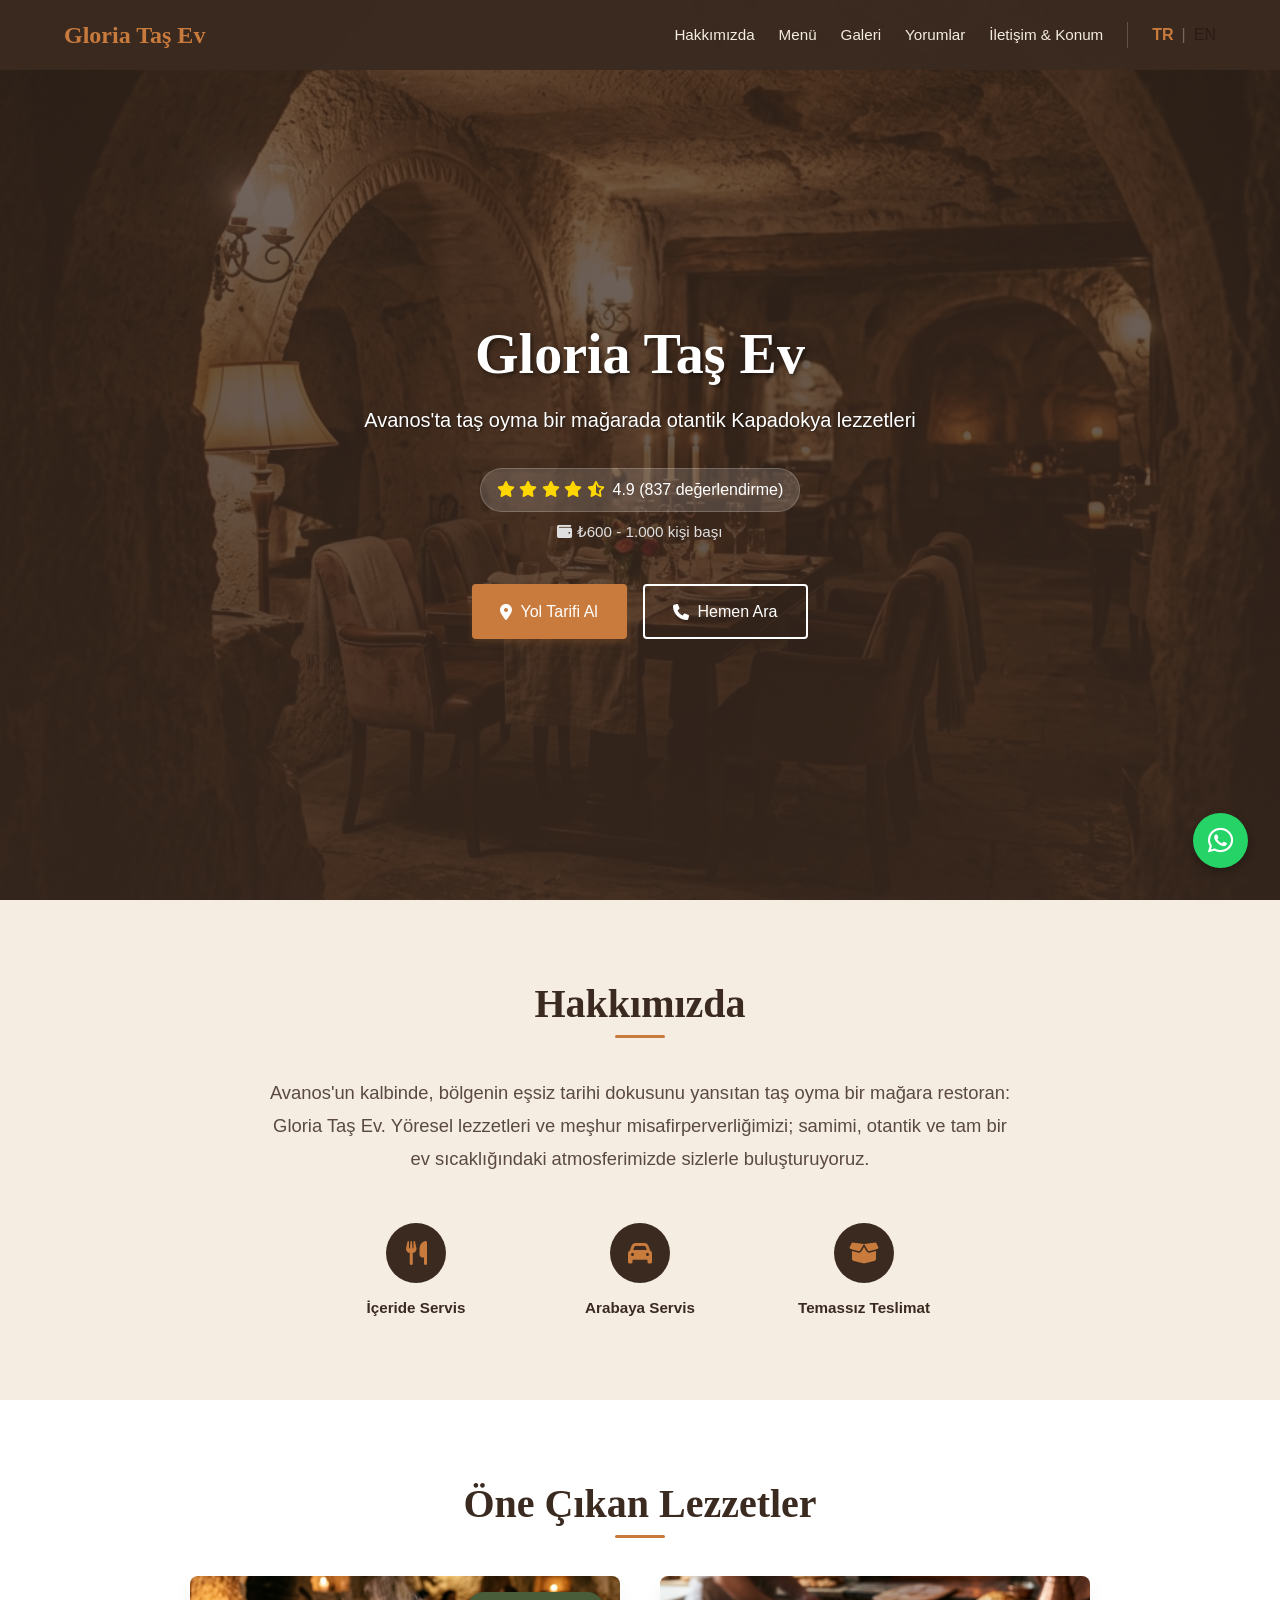
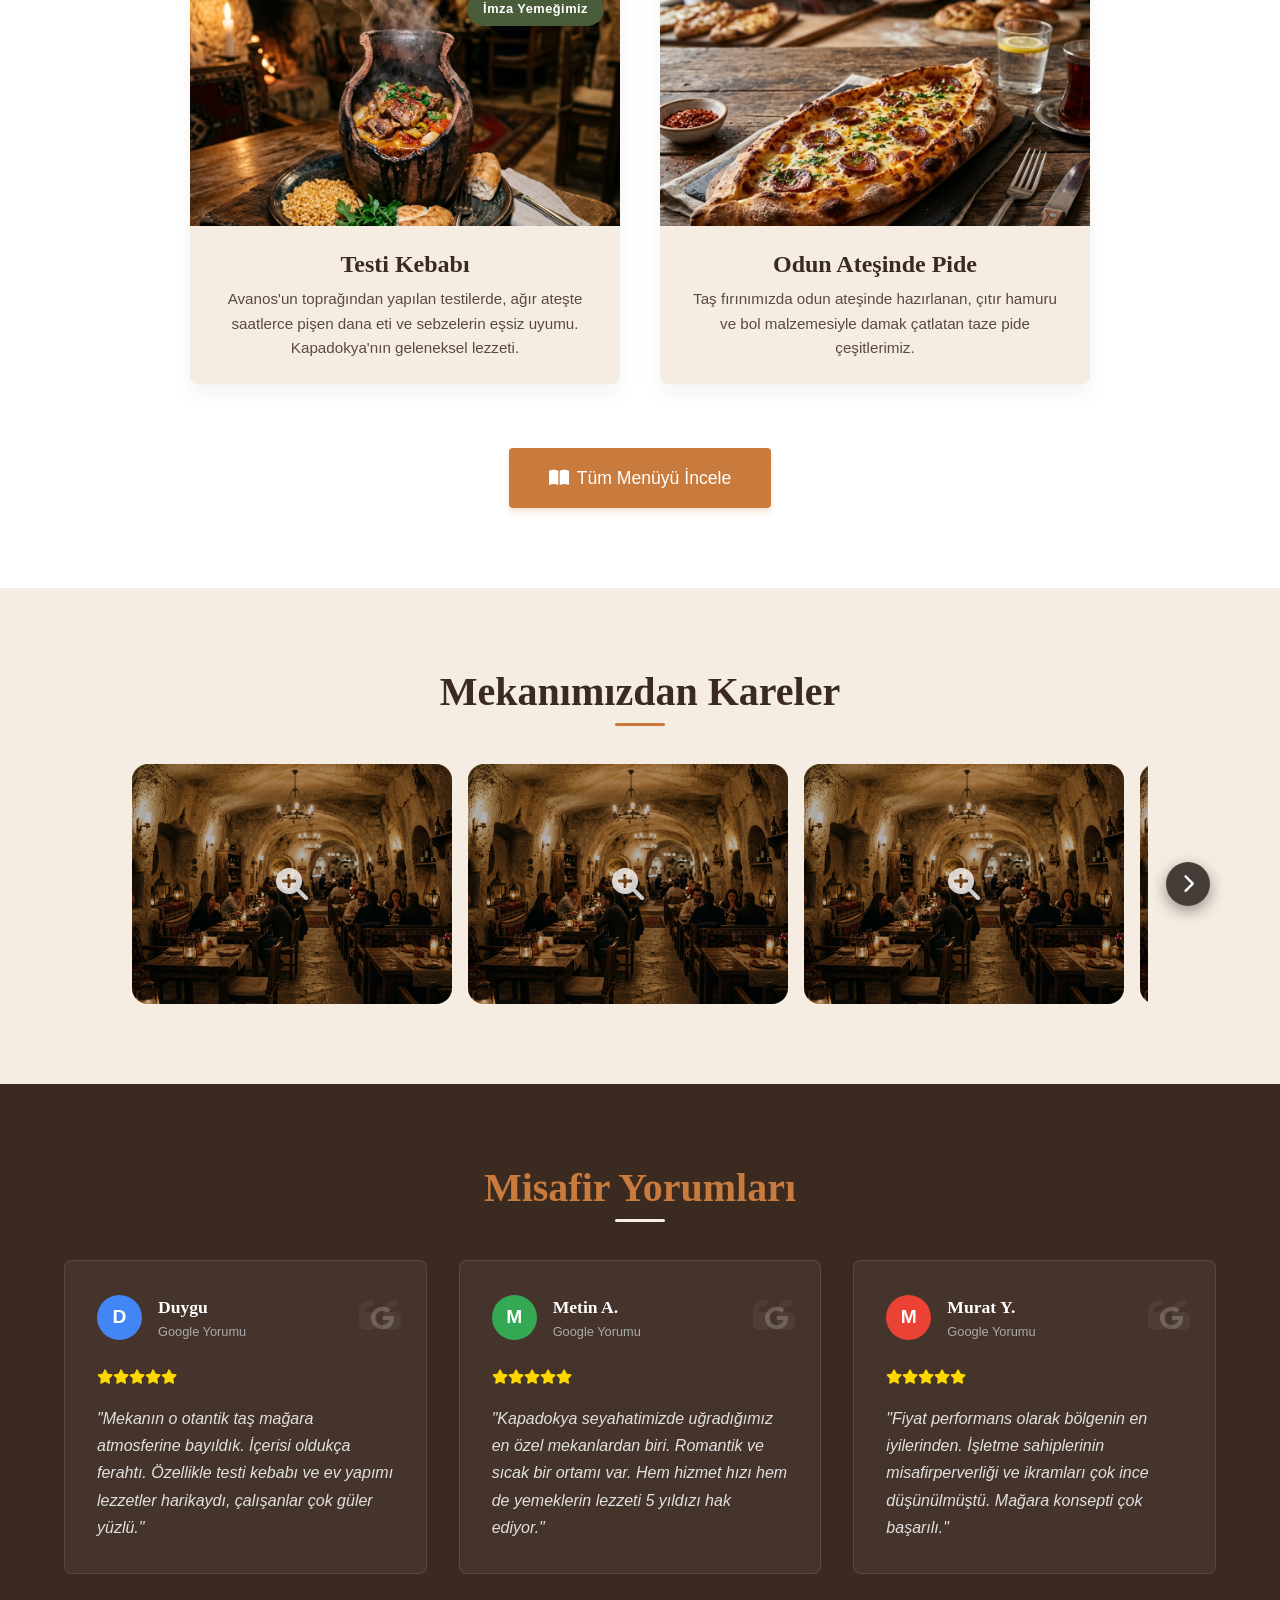
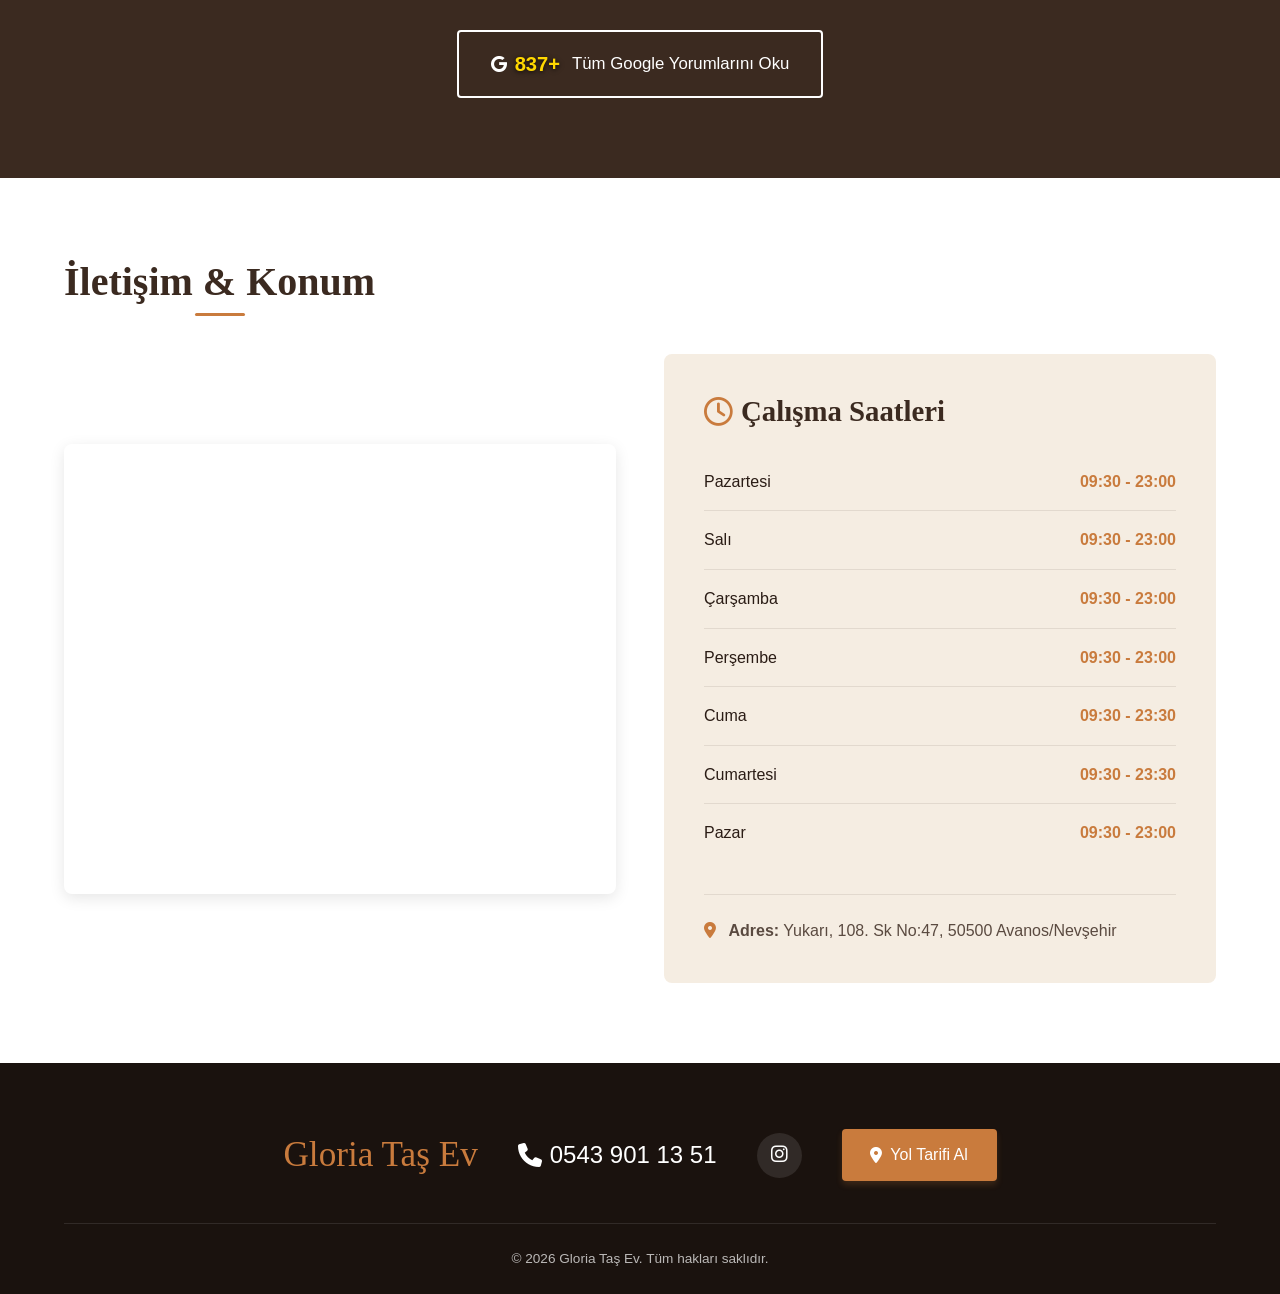
<file: index.html>
<!DOCTYPE html>
<html lang="tr">
<head>
    <meta charset="UTF-8">
    <meta name="viewport" content="width=device-width, initial-scale=1.0">
    <title>Gloria Taş Ev — Underground Cave Restaurant</title>

    <!-- Güvenlik Başlıkları -->
    <meta http-equiv="Content-Security-Policy" content="default-src 'self'; script-src 'self' 'unsafe-inline' https://kit.fontawesome.com https://cdnjs.cloudflare.com https://www.googletagmanager.com; style-src 'self' 'unsafe-inline' https://fonts.googleapis.com https://cdnjs.cloudflare.com https://ka-f.fontawesome.com; font-src 'self' https://fonts.gstatic.com https://ka-f.fontawesome.com https://cdnjs.cloudflare.com; img-src 'self' data: https:; frame-src https://www.google.com https://maps.google.com; connect-src 'self' https://ka-f.fontawesome.com https://cdnjs.cloudflare.com;">
    <meta http-equiv="X-Content-Type-Options" content="nosniff">
    <meta name="referrer" content="strict-origin-when-cross-origin">
    
    <!-- SEO & Open Graph Etiketleri -->
    <meta name="description" content="Avanos'un tarihi dokusunu yansıtan Gloria Taş Ev'de, taş oyma mağara konseptinde otantik Kapadokya lezzetlerini ve meşhur testi kebabını deneyimleyin.">
    <meta property="og:title" content="Gloria Taş Ev — Underground Cave Restaurant">
    <meta property="og:description" content="Avanos'ta taş oyma bir mağarada otantik Kapadokya lezzetleri. Testi kebabı ve odun ateşinde pide eşliğinde eşsiz bir deneyim.">
    <meta property="og:image" content="https://gloriatasev.com/images/og-image.png">
    <meta property="og:url" content="https://gloriatasev.com">
    <meta property="og:type" content="restaurant">
    <meta property="og:site_name" content="Gloria Taş Ev">
    
    <!-- Favicon -->
    <link rel="icon" type="image/png" href="favicon.png">
    
    <!-- Dil Alternatifleri (SEO) -->
    <link rel="alternate" hreflang="tr" href="https://www.gloriatasev.com/index.html">
    <link rel="alternate" hreflang="en" href="https://www.gloriatasev.com/index-en.html">
    <link rel="alternate" hreflang="x-default" href="https://www.gloriatasev.com/index.html">
    
    <!-- Google Fonts -->
    <link rel="preconnect" href="https://fonts.googleapis.com">
    <link rel="preconnect" href="https://fonts.gstatic.com" crossorigin>
    <link href="https://fonts.googleapis.com/css2?family=Inter:wght@300;400;500;600&family=Playfair+Display:ital,wght@0,400;0,600;0,700;1,400&display=swap" rel="stylesheet">
    
    <!-- Schema.org Yapısal Veri -->
    <script type="application/ld+json">
    {
      "@context": "https://schema.org",
      "@type": "Restaurant",
      "name": "Gloria Taş Ev",
      "image": "https://gloriatasev.com/images/og-image.png",
      "description": "Avanos'ta taş oyma bir mağarada otantik Kapadokya lezzetleri.",
      "address": {
        "@type": "PostalAddress",
        "streetAddress": "Yukarı, 108. Sk No:47",
        "addressLocality": "Avanos",
        "addressRegion": "Nevşehir",
        "postalCode": "50500",
        "addressCountry": "TR"
      },
      "geo": {
        "@type": "GeoCoordinates",
        "latitude": 38.718716,
        "longitude": 34.843779
      },
      "telephone": "+905439011351",
      "servesCuisine": "Turkish",
      "priceRange": "₺₺",
      "openingHoursSpecification": [
        {
          "@type": "OpeningHoursSpecification",
          "dayOfWeek": ["Monday", "Tuesday", "Wednesday", "Thursday", "Sunday"],
          "opens": "09:30",
          "closes": "23:00"
        },
        {
          "@type": "OpeningHoursSpecification",
          "dayOfWeek": ["Friday", "Saturday"],
          "opens": "09:30",
          "closes": "23:30"
        }
      ]
    }
    </script>
    
    <!-- FontAwesome for icons -->
    <link rel="stylesheet" href="https://cdnjs.cloudflare.com/ajax/libs/font-awesome/6.4.0/css/all.min.css">
    
    <link rel="stylesheet" href="style.css?v=2">
</head>
<body>
    <!-- Preloader -->
    <div id="preloader">
        <img src="favicon.png" alt="Gloria Taş Ev Logo" class="preloader-logo">
    </div>
    <script>
        window.addEventListener('load', function() {
            setTimeout(function() {
                var p = document.getElementById('preloader');
                if(p) {
                    p.classList.add('fade-out');
                    setTimeout(function() { p.style.display = 'none'; }, 600);
                }
            }, 300);
        });
    </script>

    <!-- ==========================================================================
         NAVIGATION
         ========================================================================== -->
    <nav id="navbar">
        <div class="container nav-container">
            <a href="#hero" class="logo">Gloria Taş Ev</a>
            
            <div class="nav-right">
                <ul class="nav-links">
                    <li><a href="#hakkimizda">Hakkımızda</a></li>
                    <li><a href="#menu">Menü</a></li>
                    <li><a href="#galeri">Galeri</a></li>
                    <li><a href="#yorumlar">Yorumlar</a></li>
                    <li><a href="#konum">İletişim & Konum</a></li>
                </ul>

                <div class="lang-switch">
                    <a href="index.html" class="active">TR</a>
                    <span>|</span>
                    <a href="index-en.html">EN</a>
                </div>

                <button class="mobile-menu-btn" aria-label="Menüyü Aç/Kapat">
                    <i class="fa-solid fa-bars"></i>
                </button>
            </div>
        </div>
    </nav>

    <!-- ==========================================================================
         1. HERO SECTION
         ========================================================================== -->
    <section id="hero">
        <!-- Arkaplan için placeholder. Gerçek fotoğraf eklenecek. -->
        <div class="hero-bg"></div>
        <div class="container hero-content">
            <h1 class="hero-title">Gloria Taş Ev</h1>
            <p class="hero-subtitle">Avanos'ta taş oyma bir mağarada otantik Kapadokya lezzetleri</p>
            
            <div class="badge-container">
                <a href="#yorumlar" class="rating-badge">
                    <span class="stars">
                        <i class="fa-solid fa-star"></i>
                        <i class="fa-solid fa-star"></i>
                        <i class="fa-solid fa-star"></i>
                        <i class="fa-solid fa-star"></i>
                        <i class="fa-solid fa-star-half-stroke"></i>
                    </span>
                    <span>4.9 (837 değerlendirme)</span>
                </a>
                <div class="price-badge">
                    <i class="fa-solid fa-wallet"></i> ₺600 - 1.000 kişi başı
                </div>
            </div>

            <div class="hero-buttons">
                <a href="https://maps.google.com/?q=Gloria+Taş+Ev,+Avanos" target="_blank" class="btn btn-primary"><i class="fa-solid fa-location-dot"></i> Yol Tarifi Al</a>
                <a href="tel:05439011351" class="btn btn-outline"><i class="fa-solid fa-phone"></i> Hemen Ara</a>
            </div>
        </div>
    </section>

    <!-- ==========================================================================
         2. ABOUT SECTION
         ========================================================================== -->
    <section id="hakkimizda" class="section">
        <div class="container about-content">
            <h2 class="section-title">Hakkımızda</h2>
            <p class="about-text">
                Avanos'un kalbinde, bölgenin eşsiz tarihi dokusunu yansıtan taş oyma bir mağara restoran: Gloria Taş Ev. Yöresel lezzetleri ve meşhur misafirperverliğimizi; samimi, otantik ve tam bir ev sıcaklığındaki atmosferimizde sizlerle buluşturuyoruz.
            </p>
            
            <div class="service-options">
                <div class="service-item">
                    <div class="service-icon"><i class="fa-solid fa-utensils"></i></div>
                    <span class="service-text">İçeride Servis</span>
                </div>
                <div class="service-item">
                    <div class="service-icon"><i class="fa-solid fa-car"></i></div>
                    <span class="service-text">Arabaya Servis</span>
                </div>
                <div class="service-item">
                    <div class="service-icon"><i class="fa-solid fa-box-open"></i></div>
                    <span class="service-text">Temassız Teslimat</span>
                </div>
            </div>
        </div>
    </section>

    <!-- ==========================================================================
         3. MENU SECTION
         ========================================================================== -->
    <section id="menu" class="section text-center">
        <div class="container">
            <h2 class="section-title">Öne Çıkan Lezzetler</h2>
            
            <div class="menu-grid">
                <!-- Menu Item 1: Testi Kebabı -->
                <div class="menu-card">
                    <div class="signature-badge">İmza Yemeğimiz</div>
                    
                    <img src="images/testi-kebabi.png" alt="Testi Kebabı" loading="lazy" class="menu-img">
                    
                    <div class="menu-card-content">
                        <h3 class="menu-title">Testi Kebabı</h3>
                        <p class="menu-desc">Avanos'un toprağından yapılan testilerde, ağır ateşte saatlerce pişen dana eti ve sebzelerin eşsiz uyumu. Kapadokya'nın geleneksel lezzeti.</p>
                    </div>
                </div>

                <!-- Menu Item 2: Taze Pide -->
                <div class="menu-card">
                    
                    <img src="images/pide.png" alt="Odun Ateşinde Pide" loading="lazy" class="menu-img">
                    
                    <div class="menu-card-content">
                        <h3 class="menu-title">Odun Ateşinde Pide</h3>
                        <p class="menu-desc">Taş fırınımızda odun ateşinde hazırlanan, çıtır hamuru ve bol malzemesiyle damak çatlatan taze pide çeşitlerimiz.</p>
                    </div>
                </div>
            </div>

            
            <div style="margin-top: 4rem;">
                <a href="javascript:void(0)" onclick="openMenuChoice()" class="btn btn-primary" style="font-size: 1.1rem; padding: 1rem 2.5rem;">
                    <i class="fa-solid fa-book-open"></i> Tüm Menüyü İncele
                </a>
            </div>
        </div>
    </section>

    <!-- ==========================================================================
         4. GALLERY SECTION
         ========================================================================== -->
    <section id="galeri" class="section text-center">
        <div class="container">
            <h2 class="section-title">Mekanımızdan Kareler</h2>
            <p class="gallery-hint">Kaydırarak daha fazla fotoğraf görün &rarr;</p>
            
            <div class="gallery-wrapper">
                <button class="gallery-nav-btn prev" onclick="scrollGallery(-1)" aria-label="Önceki Fotoğraf"><i class="fa-solid fa-chevron-left"></i></button>
                <button class="gallery-nav-btn next" onclick="scrollGallery(1)" aria-label="Sonraki Fotoğraf"><i class="fa-solid fa-chevron-right"></i></button>
                <div class="gallery-grid">
                <div class="gallery-item" data-src="images/gallery-mock.png" style="background-image: url('images/gallery-mock.png'); background-size: cover; background-position: center;"><div style="width: 100%; height: 100%; background: rgba(0,0,0,0.3); display: flex; align-items: center; justify-content: center;"><i class="fa-solid fa-magnifying-glass-plus" style="color: white; opacity: 0.8;"></i></div></div>
                <div class="gallery-item" data-src="images/gallery-mock.png" style="background-image: url('images/gallery-mock.png'); background-size: cover; background-position: center;"><div style="width: 100%; height: 100%; background: rgba(0,0,0,0.3); display: flex; align-items: center; justify-content: center;"><i class="fa-solid fa-magnifying-glass-plus" style="color: white; opacity: 0.8;"></i></div></div>
                <div class="gallery-item" data-src="images/gallery-mock.png" style="background-image: url('images/gallery-mock.png'); background-size: cover; background-position: center;"><div style="width: 100%; height: 100%; background: rgba(0,0,0,0.3); display: flex; align-items: center; justify-content: center;"><i class="fa-solid fa-magnifying-glass-plus" style="color: white; opacity: 0.8;"></i></div></div>
                <div class="gallery-item" data-src="images/gallery-mock.png" style="background-image: url('images/gallery-mock.png'); background-size: cover; background-position: center;"><div style="width: 100%; height: 100%; background: rgba(0,0,0,0.3); display: flex; align-items: center; justify-content: center;"><i class="fa-solid fa-magnifying-glass-plus" style="color: white; opacity: 0.8;"></i></div></div>
                <div class="gallery-item" data-src="images/gallery-mock.png" style="background-image: url('images/gallery-mock.png'); background-size: cover; background-position: center;"><div style="width: 100%; height: 100%; background: rgba(0,0,0,0.3); display: flex; align-items: center; justify-content: center;"><i class="fa-solid fa-magnifying-glass-plus" style="color: white; opacity: 0.8;"></i></div></div>
                <div class="gallery-item" data-src="images/gallery-mock.png" style="background-image: url('images/gallery-mock.png'); background-size: cover; background-position: center;"><div style="width: 100%; height: 100%; background: rgba(0,0,0,0.3); display: flex; align-items: center; justify-content: center;"><i class="fa-solid fa-magnifying-glass-plus" style="color: white; opacity: 0.8;"></i></div></div>
            </div>
            </div>
        </div>
    </section>

    <!-- Lightbox for Gallery -->
    <div class="lightbox" id="lightbox">
        <div class="lightbox-content">
            <button class="lightbox-close" id="lightbox-close" aria-label="Kapat">&times;</button>
            <div id="lightbox-img-container" style="width: 100%; height: 100%; display: flex; align-items: center; justify-content: center;">
                <!-- Gerçek görsel tıklandığında buraya JS ile img eklenecek -->
                <i class="fa-solid fa-image" style="font-size: 5rem; color: #555;"></i>
            </div>
        </div>
    </div>

    <!-- ==========================================================================
         5. REVIEWS SECTION
         ========================================================================== -->
    <section id="yorumlar" class="section text-center">
        <div class="container">
            <h2 class="section-title">Misafir Yorumları</h2>
            
            <div class="reviews-grid">
                <!-- Google Style Review 1 -->
                <div class="review-card">
                    <div style="display: flex; align-items: center; margin-bottom: 1.5rem; position: relative; z-index: 2;">
                        <div style="width: 45px; height: 45px; background-color: #4285F4; color: white; border-radius: 50%; display: flex; align-items: center; justify-content: center; font-weight: bold; font-size: 1.2rem; margin-right: 1rem; font-family: var(--font-body);">D</div>
                        <div style="text-align: left;">
                            <div class="review-author" style="border: none; padding: 0; font-size: 1.1rem; color: var(--color-white);">Duygu</div>
                            <div style="color: #aaa; font-size: 0.8rem; font-family: var(--font-body);">Google Yorumu</div>
                        </div>
                        <i class="fa-brands fa-google" style="margin-left: auto; color: rgba(255,255,255,0.2); font-size: 1.5rem;"></i>
                    </div>
                    <div class="review-stars" style="text-align: left;">
                        <i class="fa-solid fa-star"></i><i class="fa-solid fa-star"></i><i class="fa-solid fa-star"></i><i class="fa-solid fa-star"></i><i class="fa-solid fa-star"></i>
                    </div>
                    <p class="review-text" style="margin-bottom: 0;">"Mekanın o otantik taş mağara atmosferine bayıldık. İçerisi oldukça ferahtı. Özellikle testi kebabı ve ev yapımı lezzetler harikaydı, çalışanlar çok güler yüzlü."</p>
                </div>
                
                <!-- Google Style Review 2 -->
                <div class="review-card">
                    <div style="display: flex; align-items: center; margin-bottom: 1.5rem; position: relative; z-index: 2;">
                        <div style="width: 45px; height: 45px; background-color: #34A853; color: white; border-radius: 50%; display: flex; align-items: center; justify-content: center; font-weight: bold; font-size: 1.2rem; margin-right: 1rem; font-family: var(--font-body);">M</div>
                        <div style="text-align: left;">
                            <div class="review-author" style="border: none; padding: 0; font-size: 1.1rem; color: var(--color-white);">Metin A.</div>
                            <div style="color: #aaa; font-size: 0.8rem; font-family: var(--font-body);">Google Yorumu</div>
                        </div>
                        <i class="fa-brands fa-google" style="margin-left: auto; color: rgba(255,255,255,0.2); font-size: 1.5rem;"></i>
                    </div>
                    <div class="review-stars" style="text-align: left;">
                        <i class="fa-solid fa-star"></i><i class="fa-solid fa-star"></i><i class="fa-solid fa-star"></i><i class="fa-solid fa-star"></i><i class="fa-solid fa-star"></i>
                    </div>
                    <p class="review-text" style="margin-bottom: 0;">"Kapadokya seyahatimizde uğradığımız en özel mekanlardan biri. Romantik ve sıcak bir ortamı var. Hem hizmet hızı hem de yemeklerin lezzeti 5 yıldızı hak ediyor."</p>
                </div>
                
                <!-- Google Style Review 3 -->
                <div class="review-card">
                    <div style="display: flex; align-items: center; margin-bottom: 1.5rem; position: relative; z-index: 2;">
                        <div style="width: 45px; height: 45px; background-color: #EA4335; color: white; border-radius: 50%; display: flex; align-items: center; justify-content: center; font-weight: bold; font-size: 1.2rem; margin-right: 1rem; font-family: var(--font-body);">M</div>
                        <div style="text-align: left;">
                            <div class="review-author" style="border: none; padding: 0; font-size: 1.1rem; color: var(--color-white);">Murat Y.</div>
                            <div style="color: #aaa; font-size: 0.8rem; font-family: var(--font-body);">Google Yorumu</div>
                        </div>
                        <i class="fa-brands fa-google" style="margin-left: auto; color: rgba(255,255,255,0.2); font-size: 1.5rem;"></i>
                    </div>
                    <div class="review-stars" style="text-align: left;">
                        <i class="fa-solid fa-star"></i><i class="fa-solid fa-star"></i><i class="fa-solid fa-star"></i><i class="fa-solid fa-star"></i><i class="fa-solid fa-star"></i>
                    </div>
                    <p class="review-text" style="margin-bottom: 0;">"Fiyat performans olarak bölgenin en iyilerinden. İşletme sahiplerinin misafirperverliği ve ikramları çok ince düşünülmüştü. Mağara konsepti çok başarılı."</p>
                </div>
            </div>
            
            <div style="margin-top: 3.5rem;">
                <a href="https://maps.google.com/?q=Gloria+Taş+Ev,+Avanos" target="_blank" class="btn btn-outline" style="font-size: 1.05rem; padding: 1rem 2rem;">
                    <i class="fa-brands fa-google"></i> <strong style="color: #FFD700; text-shadow: 0 1px 5px rgba(0,0,0,0.8); font-size: 1.2em; margin-right: 4px;">837+</strong> Tüm Google Yorumlarını Oku
                </a>
            </div>
        </div>
    </section>

    <!-- ==========================================================================
         6. LOCATION SECTION
         ========================================================================== -->
    <section id="konum" class="section">
        <div class="container">
            <h2 class="section-title text-center">İletişim & Konum</h2>
            
            <div class="location-grid">
                <!-- Google Maps Embed -->
                <div class="map-container">
                    <iframe src="https://maps.google.com/maps?q=Gloria+Taş+Ev,+Avanos&t=&z=15&ie=UTF8&iwloc=&output=embed" 
                        allowfullscreen="" loading="lazy" referrerpolicy="no-referrer-when-downgrade" style="border:0;"></iframe>
                </div>
                
                <!-- Business Hours -->
                <div class="hours-container">
                    <h3><i class="fa-regular fa-clock" style="color: var(--color-warm-amber);"></i> Çalışma Saatleri</h3>
                    <table class="hours-table">
                        <tr>
                            <td>Pazartesi</td>
                            <td>09:30 - 23:00</td>
                        </tr>
                        <tr>
                            <td>Salı</td>
                            <td>09:30 - 23:00</td>
                        </tr>
                        <tr>
                            <td>Çarşamba</td>
                            <td>09:30 - 23:00</td>
                        </tr>
                        <tr>
                            <td>Perşembe</td>
                            <td>09:30 - 23:00</td>
                        </tr>
                        <tr>
                            <td>Cuma</td>
                            <td>09:30 - 23:30</td>
                        </tr>
                        <tr>
                            <td>Cumartesi</td>
                            <td>09:30 - 23:30</td>
                        </tr>
                        <tr>
                            <td>Pazar</td>
                            <td>09:30 - 23:00</td>
                        </tr>
                    </table>
                    
                    <div class="address-text">
                        <p><i class="fa-solid fa-location-dot" style="color: var(--color-warm-amber); margin-right: 8px;"></i> 
                        <strong>Adres:</strong> Yukarı, 108. Sk No:47, 50500 Avanos/Nevşehir</p>
                    </div>
                </div>
            </div>
        </div>
    </section>

    <!-- ==========================================================================
         7. FOOTER
         ========================================================================== -->
    <footer>
        <div class="container">
            <div class="footer-flex-row">
                <div class="footer-logo">Gloria Taş Ev</div>
                <a href="tel:05439011351" class="footer-phone"><i class="fa-solid fa-phone"></i> 0543 901 13 51</a>
                <div style="display: flex; gap: 1rem;">
                    <a href="https://instagram.com/gloriatasev" class="social-link" aria-label="Instagram" target="_blank"><i class="fa-brands fa-instagram"></i></a>
                </div>
                <a href="https://maps.google.com/?q=Gloria+Taş+Ev,+Avanos" target="_blank" class="btn btn-primary" style="margin: 0;">
                    <i class="fa-solid fa-location-dot"></i> Yol Tarifi Al
                </a>
            </div>
            
            <div class="copyright">
                &copy; <span id="current-year"></span> Gloria Taş Ev. Tüm hakları saklıdır.
            </div>
        </div>
    </footer>

    <!-- ==========================================================================
         JAVASCRIPT
         ========================================================================== -->
    <script>
        document.addEventListener('DOMContentLoaded', () => {
            // 1. Dinamik Yıl Güncelleme (Footer)
            document.getElementById('current-year').textContent = new Date().getFullYear();

            // 2. Mobil Menü Toggle İşlemleri
            const menuBtn = document.querySelector('.mobile-menu-btn');
            const navLinks = document.querySelector('.nav-links');
            
            menuBtn.addEventListener('click', () => {
                navLinks.classList.toggle('active');
            });

            // Mobil menü açıkken linke tıklanırsa menüyü kapat
            document.querySelectorAll('.nav-links a').forEach(link => {
                link.addEventListener('click', () => {
                    navLinks.classList.remove('active');
                });
            });

            // 3. Scroll yapıldığında Navbar'a gölge ekleme (optimize edildi)
            const nav = document.querySelector('nav');
            let _navScrolling = false;
            window.addEventListener('scroll', () => {
                if (!_navScrolling) {
                    window.requestAnimationFrame(() => {
                        if (window.scrollY > 50) {
                            nav.style.boxShadow = '0 2px 10px rgba(0,0,0,0.5)';
                        } else {
                            nav.style.boxShadow = 'none';
                        }
                        _navScrolling = false;
                    });
                    _navScrolling = true;
                }
            }, { passive: true });

            // 4. Galeri Lightbox (Vanilla JS)
            const galleryItems = document.querySelectorAll('.gallery-item');
            const lightbox = document.getElementById('lightbox');
            const lightboxClose = document.getElementById('lightbox-close');
            const imgContainer = document.getElementById('lightbox-img-container');
            const lightboxContent = lightbox.querySelector('.lightbox-content');
            
            galleryItems.forEach(item => {
                item.addEventListener('click', () => {
                    const imgSrc = item.getAttribute('data-src');
                    imgContainer.innerHTML = `<img src="${imgSrc}" style="max-width: 90vw; max-height: 90vh; border-radius: 8px;" alt="Galeri Görseli">`;

                    // Tıklanan fotoğrafın ekrandaki konumunu al
                    const rect = item.getBoundingClientRect();
                    const originX = rect.left + rect.width / 2;
                    const originY = rect.top + rect.height / 2;
                    lightboxContent.style.transformOrigin = `${originX}px ${originY}px`;

                    // Önce display:flex yap, sonra animasyonu tetikle
                    lightbox.classList.add('is-open');
                    requestAnimationFrame(() => {
                        requestAnimationFrame(() => {
                            lightbox.classList.add('active');
                        });
                    });
                });
            });

            function closeLightbox() {
                lightbox.classList.remove('active');
                // Opacity animasyonu bitince display:none'a dön
                lightbox.addEventListener('transitionend', () => {
                    lightbox.classList.remove('is-open');
                }, { once: true });
            }

            // Lightbox kapatma butonuna tıklama
            lightboxClose.addEventListener('click', closeLightbox);

            // Lightbox dışına (arka plana) tıklama
            lightbox.addEventListener('click', (e) => {
                if (e.target === lightbox || e.target === imgContainer) {
                    closeLightbox();
                }
            });

            // ESC tuşu ile lightbox kapatma
            document.addEventListener('keydown', (e) => {
                if (e.key === 'Escape' && lightbox.classList.contains('active')) {
                    closeLightbox();
                }
            });

            // 5. Scroll to Top Button Logic
            const scrollTopBtn = document.getElementById('scrollTopBtn');
            if (scrollTopBtn) {
                let _topScrolling = false;
                window.addEventListener('scroll', () => {
                    if (!_topScrolling) {
                        window.requestAnimationFrame(() => {
                            if (window.scrollY > 300) {
                                scrollTopBtn.classList.add('visible');
                            } else {
                                scrollTopBtn.classList.remove('visible');
                            }
                            _topScrolling = false;
                        });
                        _topScrolling = true;
                    }
                }, { passive: true });

                scrollTopBtn.addEventListener('click', () => {
                    window.scrollTo({ top: 0, behavior: 'smooth' });
                });
            }
        });
    </script>

    <!-- Floating Buttons -->
    <div class="floating-container">
        <button id="scrollTopBtn" class="float-btn scroll-top-btn" aria-label="Yukarı Çık">
            <i class="fa-solid fa-arrow-up"></i>
        </button>
        <a href="https://wa.me/905439011351" target="_blank" class="float-btn whatsapp-btn" aria-label="WhatsApp">
            <i class="fa-brands fa-whatsapp"></i>
        </a>
    </div>
    <!-- Menu Choice Modal -->
    <div class="menu-choice-overlay" id="menuChoiceModal">
        <div class="menu-choice-content">
            <button class="menu-choice-close" onclick="closeMenuChoice()"><i class="fa-solid fa-xmark"></i></button>
            <h3 class="menu-choice-title">Menü Seçimi</h3>
            <p class="menu-choice-desc">Hangi menü görünümünü tercih edersiniz?</p>
            <a href="menu-modern.html" onclick="localStorage.setItem('menuLang', 'tr');" class="menu-choice-btn modern"><i class="fa-solid fa-mobile-screen"></i> Modern QR Menü</a>
            <a href="menu.html" class="menu-choice-btn classic"><i class="fa-solid fa-book-open"></i> Klasik Menü</a>
        </div>
    </div>
    <script>
        function openMenuChoice() { document.getElementById('menuChoiceModal').classList.add('active'); }
        function closeMenuChoice() { document.getElementById('menuChoiceModal').classList.remove('active'); }
        
        function scrollGallery(direction) {
            const gallery = document.querySelector('.gallery-grid');
            if (!gallery) return;

            const scrollAmount = window.innerWidth < 768 ? 250 : 340;
            gallery.scrollBy({ left: direction * scrollAmount, behavior: 'smooth' });

            const refreshNav = () => updateGalleryNavButtons();
            gallery.addEventListener('scrollend', refreshNav, { once: true });
            setTimeout(refreshNav, 500);
        }

        function updateGalleryNavButtons() {
            const gallery = document.querySelector('.gallery-grid');
            const prevBtn = document.querySelector('.gallery-nav-btn.prev');
            const nextBtn = document.querySelector('.gallery-nav-btn.next');
            if (!gallery || !prevBtn || !nextBtn) return;

            if (window.innerWidth < 768) {
                prevBtn.classList.add('is-hidden');
                nextBtn.classList.add('is-hidden');
                return;
            }

            prevBtn.classList.remove('is-hidden');
            nextBtn.classList.remove('is-hidden');

            const maxScroll = Math.max(0, gallery.scrollWidth - gallery.clientWidth);
            const atStart = gallery.scrollLeft <= 8;
            const atEnd = gallery.scrollLeft >= maxScroll - 8;

            if (atStart) prevBtn.classList.add('is-hidden');
            if (atEnd || maxScroll <= 0) nextBtn.classList.add('is-hidden');
        }

        (function initGalleryNav() {
            const gallery = document.querySelector('.gallery-grid');
            if (!gallery) return;

            gallery.addEventListener('scroll', updateGalleryNavButtons, { passive: true });
            window.addEventListener('resize', updateGalleryNavButtons);
            updateGalleryNavButtons();
        })();
    </script>

</body>
</html>
</file>
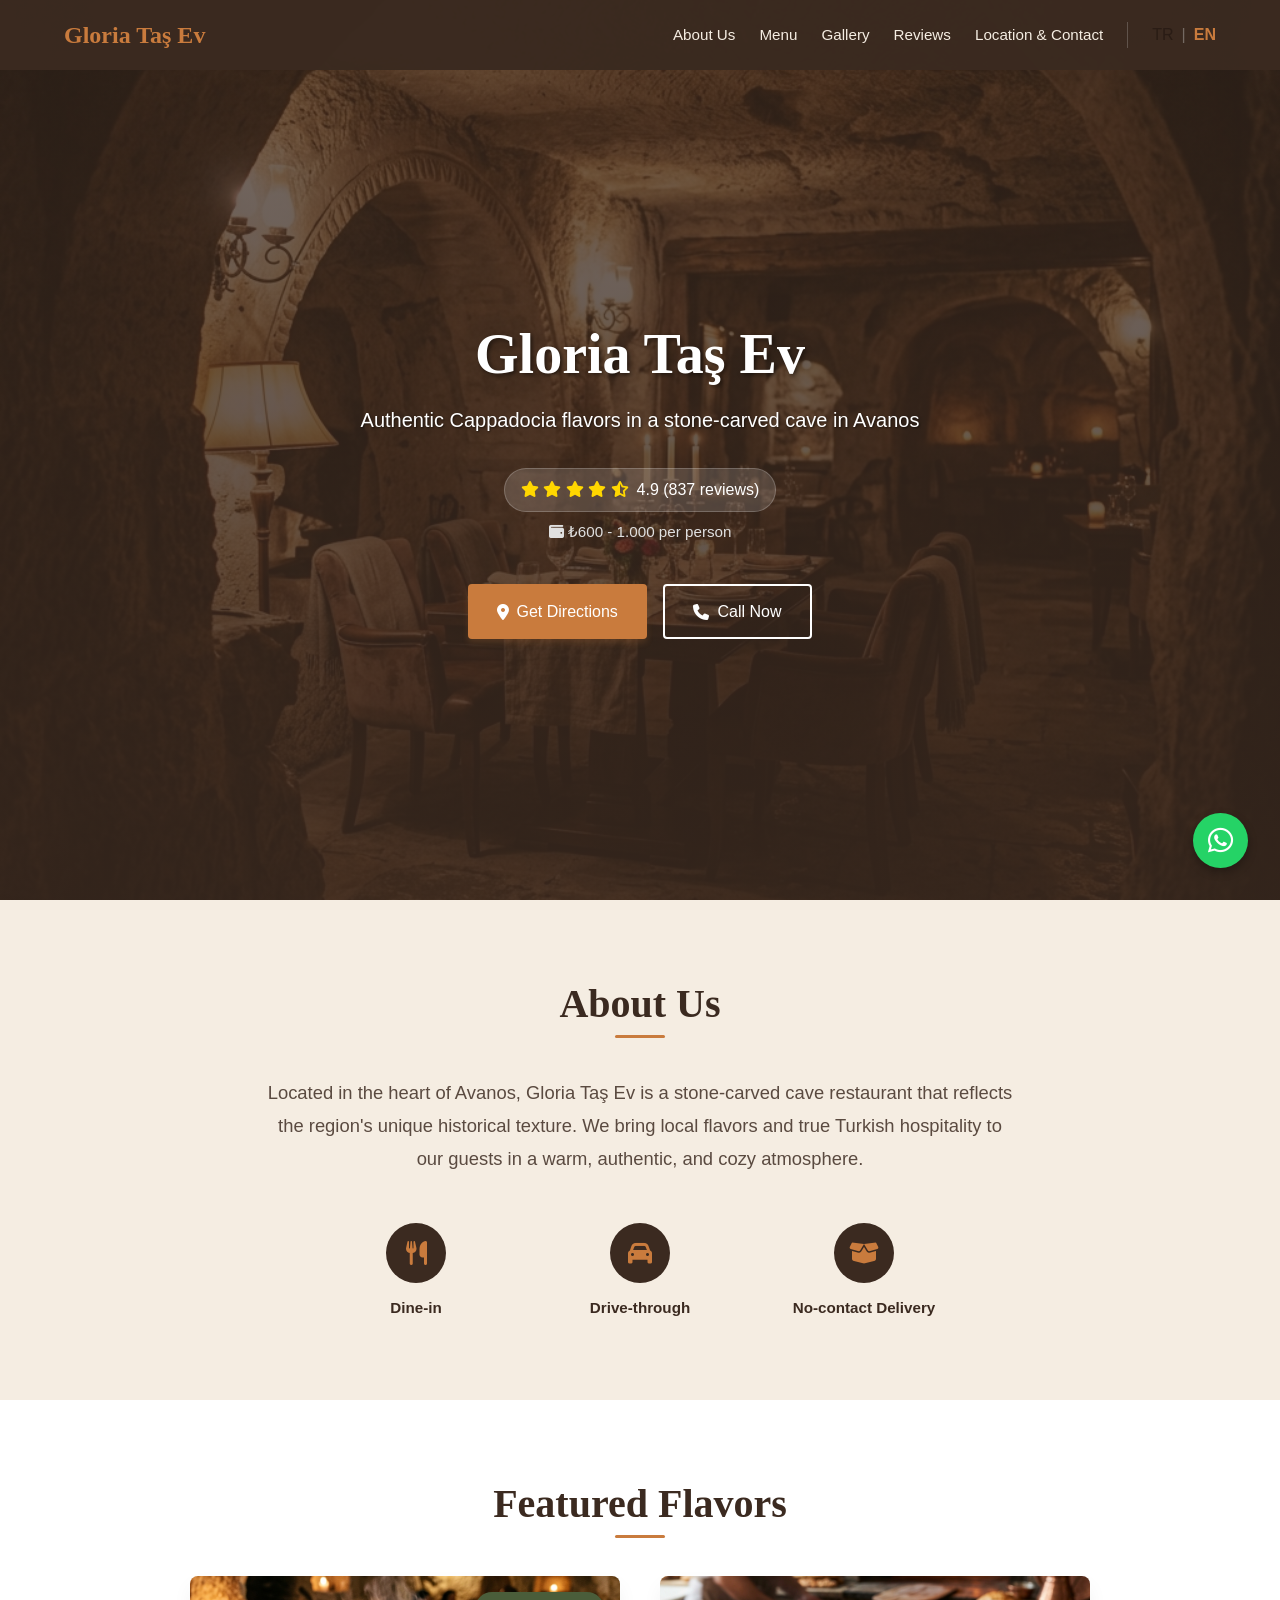
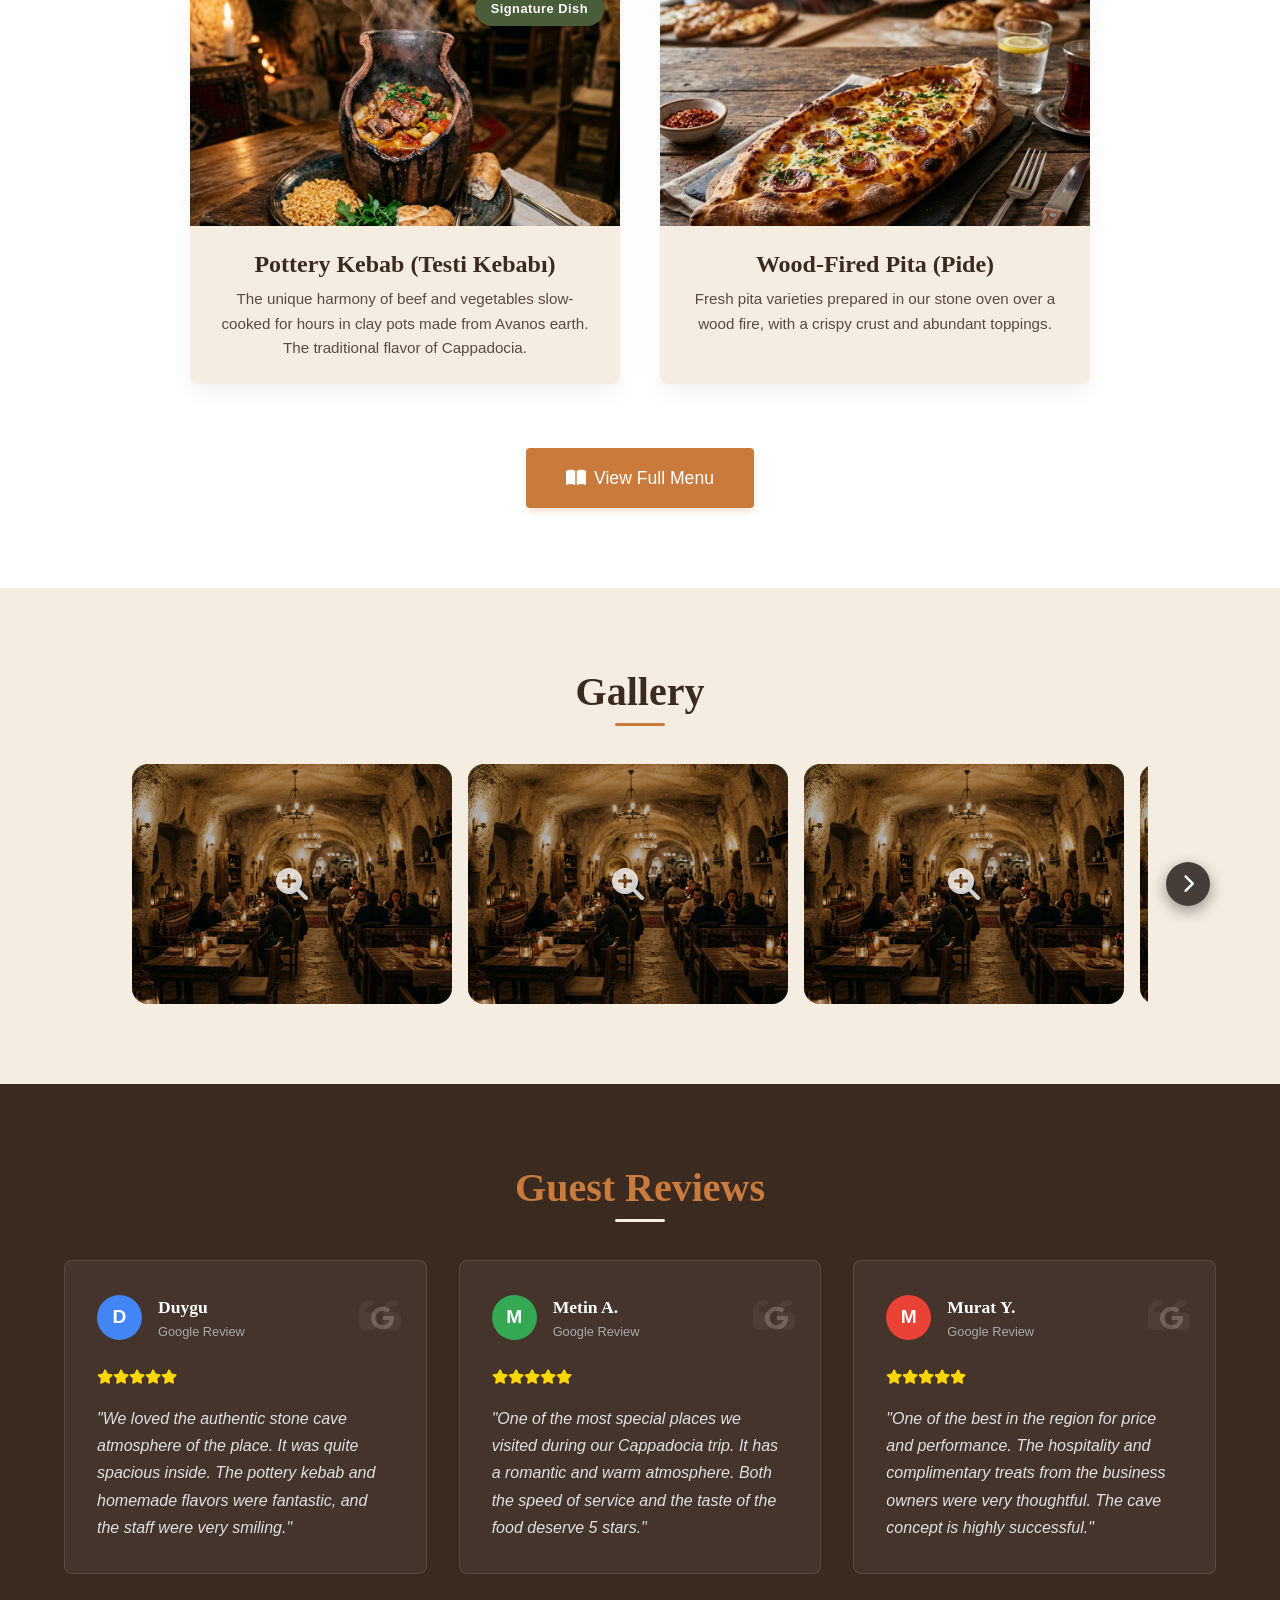
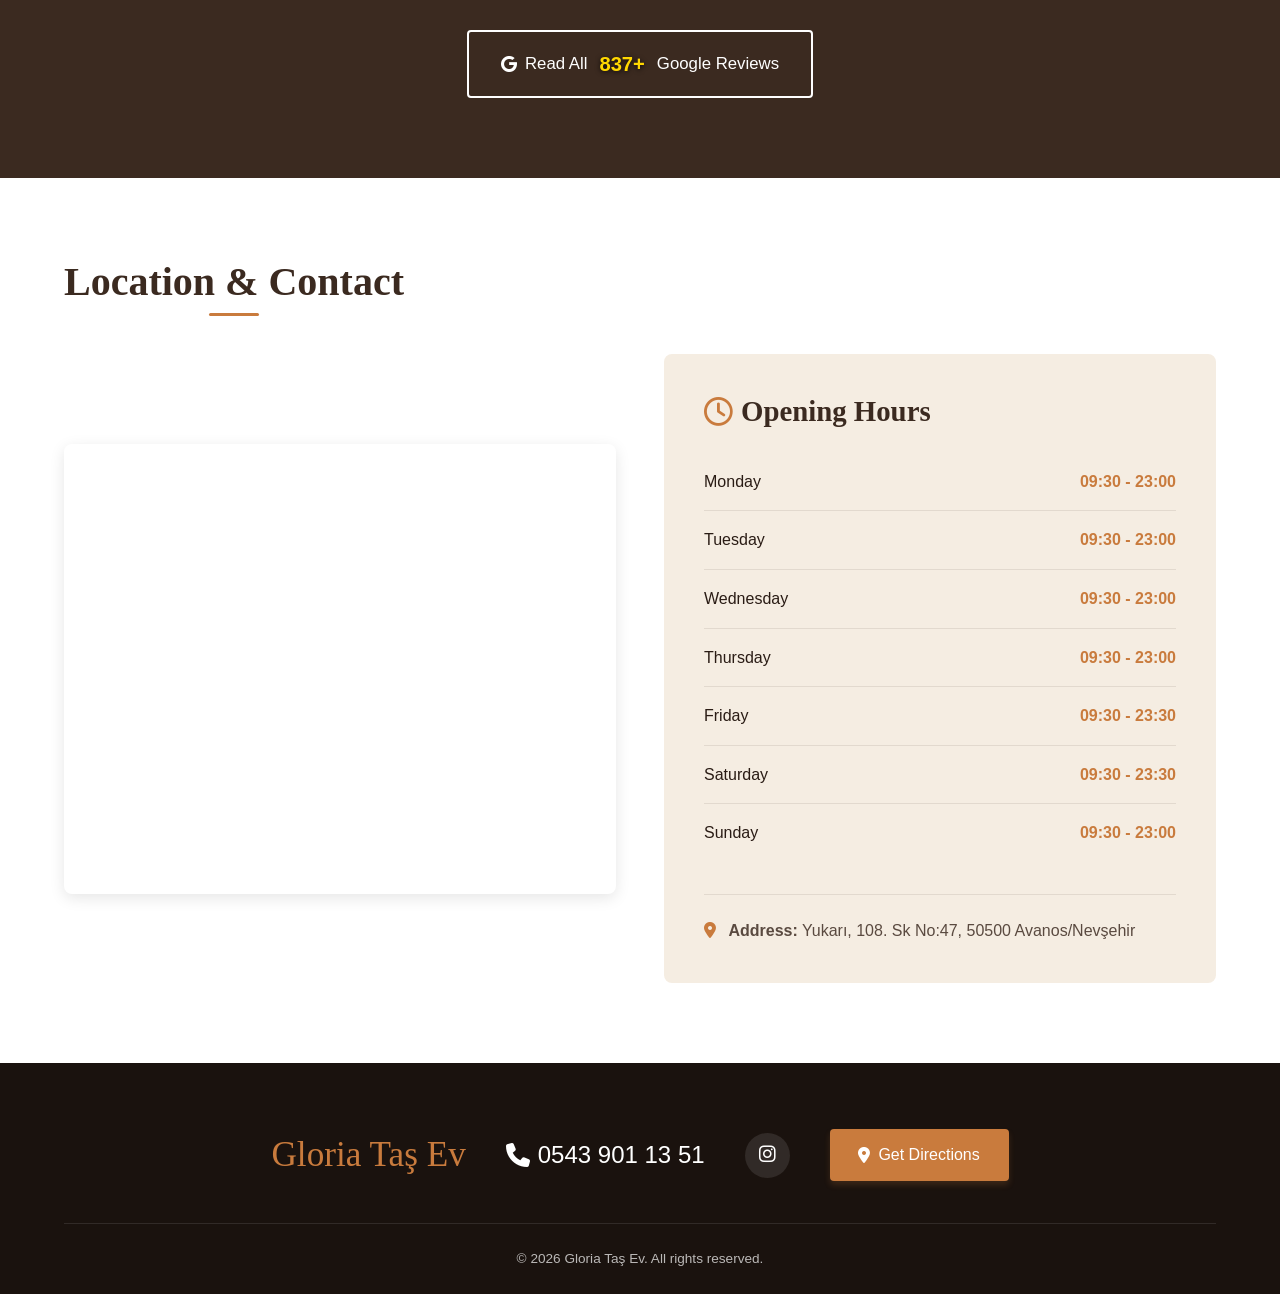
<file: index-en.html>
<!DOCTYPE html>
<html lang="en">
<head>
    <meta charset="UTF-8">
    <meta name="viewport" content="width=device-width, initial-scale=1.0">
    <title>Gloria Taş Ev — Underground Cave Restaurant</title>

    <!-- Security Headers -->
    <meta http-equiv="Content-Security-Policy" content="default-src 'self'; script-src 'self' 'unsafe-inline' https://kit.fontawesome.com https://cdnjs.cloudflare.com https://www.googletagmanager.com; style-src 'self' 'unsafe-inline' https://fonts.googleapis.com https://cdnjs.cloudflare.com https://ka-f.fontawesome.com; font-src 'self' https://fonts.gstatic.com https://ka-f.fontawesome.com https://cdnjs.cloudflare.com; img-src 'self' data: https:; frame-src https://www.google.com https://maps.google.com; connect-src 'self' https://ka-f.fontawesome.com https://cdnjs.cloudflare.com;">
    <meta http-equiv="X-Content-Type-Options" content="nosniff">
    <meta name="referrer" content="strict-origin-when-cross-origin">
    
    <!-- SEO & Open Graph Etiketleri -->
    <meta name="description" content="Experience authentic Cappadocia flavors and our famous pottery kebab in a historical stone-carved cave concept at Gloria Taş Ev, Avanos.">
    <meta property="og:title" content="Gloria Taş Ev — Underground Cave Restaurant">
    <meta property="og:description" content="Authentic Cappadocia flavors in a stone-carved cave in Avanos. An unforgettable experience with pottery kebab and wood-fired pita.">
    <meta property="og:image" content="https://gloriatasev.com/images/og-image.png">
    <meta property="og:url" content="https://gloriatasev.com">
    <meta property="og:type" content="restaurant">
    <meta property="og:site_name" content="Gloria Taş Ev">
    
    <!-- Favicon -->
    <link rel="icon" type="image/png" href="favicon.png">
    
    <!-- Dil Alternatifleri (SEO) -->
    <link rel="alternate" hreflang="tr" href="https://www.gloriatasev.com/index.html">
    <link rel="alternate" hreflang="en" href="https://www.gloriatasev.com/index-en.html">
    <link rel="alternate" hreflang="x-default" href="https://www.gloriatasev.com/index.html">
    
    <!-- Google Fonts -->
    <link rel="preconnect" href="https://fonts.googleapis.com">
    <link rel="preconnect" href="https://fonts.gstatic.com" crossorigin>
    <link href="https://fonts.googleapis.com/css2?family=Inter:wght@300;400;500;600&family=Playfair+Display:ital,wght@0,400;0,600;0,700;1,400&display=swap" rel="stylesheet">
    
    <!-- Schema.org Yapısal Veri -->
    <script type="application/ld+json">
    {
      "@context": "https://schema.org",
      "@type": "Restaurant",
      "name": "Gloria Taş Ev",
      "image": "https://gloriatasev.com/images/og-image.png",
      "description": "Authentic Cappadocia flavors in a stone-carved cave in Avanos.",
      "address": {
        "@type": "PostalAddress",
        "streetAddress": "Yukarı, 108. Sk No:47",
        "addressLocality": "Avanos",
        "addressRegion": "Nevşehir",
        "postalCode": "50500",
        "addressCountry": "TR"
      },
      "geo": {
        "@type": "GeoCoordinates",
        "latitude": 38.718716,
        "longitude": 34.843779
      },
      "telephone": "+905439011351",
      "servesCuisine": "Turkish",
      "priceRange": "$$",
      "openingHoursSpecification": [
        {
          "@type": "OpeningHoursSpecification",
          "dayOfWeek": ["Monday", "Tuesday", "Wednesday", "Thursday", "Sunday"],
          "opens": "09:30",
          "closes": "23:00"
        },
        {
          "@type": "OpeningHoursSpecification",
          "dayOfWeek": ["Friday", "Saturday"],
          "opens": "09:30",
          "closes": "23:30"
        }
      ]
    }
    </script>
    
    <!-- FontAwesome for icons -->
    <link rel="stylesheet" href="https://cdnjs.cloudflare.com/ajax/libs/font-awesome/6.4.0/css/all.min.css">
    
    <link rel="stylesheet" href="style.css?v=2">
</head>
<body>
    <!-- Preloader -->
    <div id="preloader">
        <img src="favicon.png" alt="Gloria Taş Ev Logo" class="preloader-logo">
    </div>
    <script>
        window.addEventListener('load', function() {
            setTimeout(function() {
                var p = document.getElementById('preloader');
                if(p) {
                    p.classList.add('fade-out');
                    setTimeout(function() { p.style.display = 'none'; }, 600);
                }
            }, 300);
        });
    </script>

    <!-- ==========================================================================
         NAVIGATION
         ========================================================================== -->
    <nav id="navbar">
        <div class="container nav-container">
            <a href="#hero" class="logo">Gloria Taş Ev</a>
            
            <div class="nav-right">
                <ul class="nav-links">
                    <li><a href="#hakkimizda">About Us</a></li>
                    <li><a href="#menu">Menu</a></li>
                    <li><a href="#galeri">Gallery</a></li>
                    <li><a href="#yorumlar">Reviews</a></li>
                    <li><a href="#konum">Location & Contact</a></li>
                </ul>
                
                <div class="lang-switch">
                    <a href="index.html">TR</a>
                    <span>|</span>
                    <a href="index-en.html" class="active">EN</a>
                </div>
                
                <button class="mobile-menu-btn" aria-label="Menüyü Aç/Kapat">
                    <i class="fa-solid fa-bars"></i>
                </button>
            </div>
        </div>
    </nav>

    <!-- ==========================================================================
         1. HERO SECTION
         ========================================================================== -->
    <section id="hero">
        <!-- Arkaplan için placeholder. Gerçek fotoğraf eklenecek. -->
        <div class="hero-bg"></div>
        <div class="container hero-content">
            <h1 class="hero-title">Gloria Taş Ev</h1>
            <p class="hero-subtitle">Authentic Cappadocia flavors in a stone-carved cave in Avanos</p>
            
            <div class="badge-container">
                <a href="#yorumlar" class="rating-badge">
                    <span class="stars">
                        <i class="fa-solid fa-star"></i>
                        <i class="fa-solid fa-star"></i>
                        <i class="fa-solid fa-star"></i>
                        <i class="fa-solid fa-star"></i>
                        <i class="fa-solid fa-star-half-stroke"></i>
                    </span>
                    <span>4.9 (837 reviews)</span>
                </a>
                <div class="price-badge">
                    <i class="fa-solid fa-wallet"></i> ₺600 - 1.000 per person
                </div>
            </div>

            <div class="hero-buttons">
                <a href="https://maps.google.com/?q=Gloria+Taş+Ev,+Avanos" target="_blank" class="btn btn-primary"><i class="fa-solid fa-location-dot"></i> Get Directions</a>
                <a href="tel:05439011351" class="btn btn-outline"><i class="fa-solid fa-phone"></i> Call Now</a>
            </div>
        </div>
    </section>

    <!-- ==========================================================================
         2. ABOUT SECTION
         ========================================================================== -->
    <section id="hakkimizda" class="section">
        <div class="container about-content">
            <h2 class="section-title">About Us</h2>
            <p class="about-text">
                Located in the heart of Avanos, Gloria Taş Ev is a stone-carved cave restaurant that reflects the region's unique historical texture. We bring local flavors and true Turkish hospitality to our guests in a warm, authentic, and cozy atmosphere.
            </p>
            
            <div class="service-options">
                <div class="service-item">
                    <div class="service-icon"><i class="fa-solid fa-utensils"></i></div>
                    <span class="service-text">Dine-in</span>
                </div>
                <div class="service-item">
                    <div class="service-icon"><i class="fa-solid fa-car"></i></div>
                    <span class="service-text">Drive-through</span>
                </div>
                <div class="service-item">
                    <div class="service-icon"><i class="fa-solid fa-box-open"></i></div>
                    <span class="service-text">No-contact Delivery</span>
                </div>
            </div>
        </div>
    </section>

    <!-- ==========================================================================
         3. MENU SECTION
         ========================================================================== -->
    <section id="menu" class="section text-center">
        <div class="container">
            <h2 class="section-title">Featured Flavors</h2>
            
            <div class="menu-grid">
                <!-- Menu Item 1: Testi Kebabı -->
                <div class="menu-card">
                    <div class="signature-badge">Signature Dish</div>
                    
                    <img src="images/testi-kebabi.png" alt="Testi Kebabı" loading="lazy" class="menu-img">
                    
                    <div class="menu-card-content">
                        <h3 class="menu-title">Pottery Kebab (Testi Kebabı)</h3>
                        <p class="menu-desc">The unique harmony of beef and vegetables slow-cooked for hours in clay pots made from Avanos earth. The traditional flavor of Cappadocia.</p>
                    </div>
                </div>

                <!-- Menu Item 2: Taze Pide -->
                <div class="menu-card">
                    
                    <img src="images/pide.png" alt="Odun Ateşinde Pide" loading="lazy" class="menu-img">
                    
                    <div class="menu-card-content">
                        <h3 class="menu-title">Wood-Fired Pita (Pide)</h3>
                        <p class="menu-desc">Fresh pita varieties prepared in our stone oven over a wood fire, with a crispy crust and abundant toppings.</p>
                    </div>
                </div>
            </div>

            
            <div style="margin-top: 4rem;">
                <a href="javascript:void(0)" onclick="openMenuChoice()" class="btn btn-primary" style="font-size: 1.1rem; padding: 1rem 2.5rem;">
                    <i class="fa-solid fa-book-open"></i> View Full Menu
                </a>
            </div>
        </div>
    </section>

    <!-- ==========================================================================
         4. GALLERY SECTION
         ========================================================================== -->
    <section id="galeri" class="section text-center">
        <div class="container">
            <h2 class="section-title">Gallery</h2>
            <p class="gallery-hint">Swipe to see more photos &rarr;</p>
            
            <div class="gallery-wrapper">
                <button class="gallery-nav-btn prev" onclick="scrollGallery(-1)" aria-label="Previous Photo"><i class="fa-solid fa-chevron-left"></i></button>
                <button class="gallery-nav-btn next" onclick="scrollGallery(1)" aria-label="Next Photo"><i class="fa-solid fa-chevron-right"></i></button>
                <div class="gallery-grid">
                <div class="gallery-item" data-src="images/gallery-mock.png" style="background-image: url('images/gallery-mock.png'); background-size: cover; background-position: center;"><div style="width: 100%; height: 100%; background: rgba(0,0,0,0.3); display: flex; align-items: center; justify-content: center;"><i class="fa-solid fa-magnifying-glass-plus" style="color: white; opacity: 0.8;"></i></div></div>
                <div class="gallery-item" data-src="images/gallery-mock.png" style="background-image: url('images/gallery-mock.png'); background-size: cover; background-position: center;"><div style="width: 100%; height: 100%; background: rgba(0,0,0,0.3); display: flex; align-items: center; justify-content: center;"><i class="fa-solid fa-magnifying-glass-plus" style="color: white; opacity: 0.8;"></i></div></div>
                <div class="gallery-item" data-src="images/gallery-mock.png" style="background-image: url('images/gallery-mock.png'); background-size: cover; background-position: center;"><div style="width: 100%; height: 100%; background: rgba(0,0,0,0.3); display: flex; align-items: center; justify-content: center;"><i class="fa-solid fa-magnifying-glass-plus" style="color: white; opacity: 0.8;"></i></div></div>
                <div class="gallery-item" data-src="images/gallery-mock.png" style="background-image: url('images/gallery-mock.png'); background-size: cover; background-position: center;"><div style="width: 100%; height: 100%; background: rgba(0,0,0,0.3); display: flex; align-items: center; justify-content: center;"><i class="fa-solid fa-magnifying-glass-plus" style="color: white; opacity: 0.8;"></i></div></div>
                <div class="gallery-item" data-src="images/gallery-mock.png" style="background-image: url('images/gallery-mock.png'); background-size: cover; background-position: center;"><div style="width: 100%; height: 100%; background: rgba(0,0,0,0.3); display: flex; align-items: center; justify-content: center;"><i class="fa-solid fa-magnifying-glass-plus" style="color: white; opacity: 0.8;"></i></div></div>
                <div class="gallery-item" data-src="images/gallery-mock.png" style="background-image: url('images/gallery-mock.png'); background-size: cover; background-position: center;"><div style="width: 100%; height: 100%; background: rgba(0,0,0,0.3); display: flex; align-items: center; justify-content: center;"><i class="fa-solid fa-magnifying-glass-plus" style="color: white; opacity: 0.8;"></i></div></div>
            </div>
            </div>
        </div>
    </section>

    <!-- Lightbox for Gallery -->
    <div class="lightbox" id="lightbox">
        <div class="lightbox-content">
            <button class="lightbox-close" id="lightbox-close" aria-label="Kapat">&times;</button>
            <div id="lightbox-img-container" style="width: 100%; height: 100%; display: flex; align-items: center; justify-content: center;">
                <!-- Gerçek görsel tıklandığında buraya JS ile img eklenecek -->
                <i class="fa-solid fa-image" style="font-size: 5rem; color: #555;"></i>
            </div>
        </div>
    </div>

    <!-- ==========================================================================
         5. REVIEWS SECTION
         ========================================================================== -->
    <section id="yorumlar" class="section text-center">
        <div class="container">
            <h2 class="section-title">Guest Reviews</h2>
            
            <div class="reviews-grid">
                <!-- Google Style Review 1 -->
                <div class="review-card">
                    <div style="display: flex; align-items: center; margin-bottom: 1.5rem; position: relative; z-index: 2;">
                        <div style="width: 45px; height: 45px; background-color: #4285F4; color: white; border-radius: 50%; display: flex; align-items: center; justify-content: center; font-weight: bold; font-size: 1.2rem; margin-right: 1rem; font-family: var(--font-body);">D</div>
                        <div style="text-align: left;">
                            <div class="review-author" style="border: none; padding: 0; font-size: 1.1rem; color: var(--color-white);">Duygu</div>
                            <div style="color: #aaa; font-size: 0.8rem; font-family: var(--font-body);">Google Review</div>
                        </div>
                        <i class="fa-brands fa-google" style="margin-left: auto; color: rgba(255,255,255,0.2); font-size: 1.5rem;"></i>
                    </div>
                    <div class="review-stars" style="text-align: left;">
                        <i class="fa-solid fa-star"></i><i class="fa-solid fa-star"></i><i class="fa-solid fa-star"></i><i class="fa-solid fa-star"></i><i class="fa-solid fa-star"></i>
                    </div>
                    <p class="review-text" style="margin-bottom: 0;">"We loved the authentic stone cave atmosphere of the place. It was quite spacious inside. The pottery kebab and homemade flavors were fantastic, and the staff were very smiling."</p>
                </div>
                
                <!-- Google Style Review 2 -->
                <div class="review-card">
                    <div style="display: flex; align-items: center; margin-bottom: 1.5rem; position: relative; z-index: 2;">
                        <div style="width: 45px; height: 45px; background-color: #34A853; color: white; border-radius: 50%; display: flex; align-items: center; justify-content: center; font-weight: bold; font-size: 1.2rem; margin-right: 1rem; font-family: var(--font-body);">M</div>
                        <div style="text-align: left;">
                            <div class="review-author" style="border: none; padding: 0; font-size: 1.1rem; color: var(--color-white);">Metin A.</div>
                            <div style="color: #aaa; font-size: 0.8rem; font-family: var(--font-body);">Google Review</div>
                        </div>
                        <i class="fa-brands fa-google" style="margin-left: auto; color: rgba(255,255,255,0.2); font-size: 1.5rem;"></i>
                    </div>
                    <div class="review-stars" style="text-align: left;">
                        <i class="fa-solid fa-star"></i><i class="fa-solid fa-star"></i><i class="fa-solid fa-star"></i><i class="fa-solid fa-star"></i><i class="fa-solid fa-star"></i>
                    </div>
                    <p class="review-text" style="margin-bottom: 0;">"One of the most special places we visited during our Cappadocia trip. It has a romantic and warm atmosphere. Both the speed of service and the taste of the food deserve 5 stars."</p>
                </div>
                
                <!-- Google Style Review 3 -->
                <div class="review-card">
                    <div style="display: flex; align-items: center; margin-bottom: 1.5rem; position: relative; z-index: 2;">
                        <div style="width: 45px; height: 45px; background-color: #EA4335; color: white; border-radius: 50%; display: flex; align-items: center; justify-content: center; font-weight: bold; font-size: 1.2rem; margin-right: 1rem; font-family: var(--font-body);">M</div>
                        <div style="text-align: left;">
                            <div class="review-author" style="border: none; padding: 0; font-size: 1.1rem; color: var(--color-white);">Murat Y.</div>
                            <div style="color: #aaa; font-size: 0.8rem; font-family: var(--font-body);">Google Review</div>
                        </div>
                        <i class="fa-brands fa-google" style="margin-left: auto; color: rgba(255,255,255,0.2); font-size: 1.5rem;"></i>
                    </div>
                    <div class="review-stars" style="text-align: left;">
                        <i class="fa-solid fa-star"></i><i class="fa-solid fa-star"></i><i class="fa-solid fa-star"></i><i class="fa-solid fa-star"></i><i class="fa-solid fa-star"></i>
                    </div>
                    <p class="review-text" style="margin-bottom: 0;">"One of the best in the region for price and performance. The hospitality and complimentary treats from the business owners were very thoughtful. The cave concept is highly successful."</p>
                </div>
            </div>
            
            <div style="margin-top: 3.5rem;">
                <a href="https://maps.google.com/?q=Gloria+Taş+Ev,+Avanos" target="_blank" class="btn btn-outline" style="font-size: 1.05rem; padding: 1rem 2rem;">
                    <i class="fa-brands fa-google"></i> Read All <strong style="color: #FFD700; text-shadow: 0 1px 5px rgba(0,0,0,0.8); font-size: 1.2em; margin: 0 4px;">837+</strong> Google Reviews
                </a>
            </div>
        </div>
    </section>

    <!-- ==========================================================================
         6. LOCATION SECTION
         ========================================================================== -->
    <section id="konum" class="section">
        <div class="container">
            <h2 class="section-title text-center">Location & Contact</h2>
            
            <div class="location-grid">
                <!-- Google Maps Embed -->
                <div class="map-container">
                    <iframe src="https://maps.google.com/maps?q=Gloria+Taş+Ev,+Avanos&t=&z=15&ie=UTF8&iwloc=&output=embed" 
                        allowfullscreen="" loading="lazy" referrerpolicy="no-referrer-when-downgrade" style="border:0;"></iframe>
                </div>
                
                <!-- Business Hours -->
                <div class="hours-container">
                    <h3><i class="fa-regular fa-clock" style="color: var(--color-warm-amber);"></i> Opening Hours</h3>
                    <table class="hours-table">
                        <tr>
                            <td>Monday</td>
                            <td>09:30 - 23:00</td>
                        </tr>
                        <tr>
                            <td>Tuesday</td>
                            <td>09:30 - 23:00</td>
                        </tr>
                        <tr>
                            <td>Wednesday</td>
                            <td>09:30 - 23:00</td>
                        </tr>
                        <tr>
                            <td>Thursday</td>
                            <td>09:30 - 23:00</td>
                        </tr>
                        <tr>
                            <td>Friday</td>
                            <td>09:30 - 23:30</td>
                        </tr>
                        <tr>
                            <td>Saturday</td>
                            <td>09:30 - 23:30</td>
                        </tr>
                        <tr>
                            <td>Sunday</td>
                            <td>09:30 - 23:00</td>
                        </tr>
                    </table>
                    
                    <div class="address-text">
                        <p><i class="fa-solid fa-location-dot" style="color: var(--color-warm-amber); margin-right: 8px;"></i> 
                        <strong>Address:</strong> Yukarı, 108. Sk No:47, 50500 Avanos/Nevşehir</p>
                    </div>
                </div>
            </div>
        </div>
    </section>

    <!-- ==========================================================================
         7. FOOTER
         ========================================================================== -->
    <footer>
        <div class="container">
            <div class="footer-flex-row">
                <div class="footer-logo">Gloria Taş Ev</div>
                <a href="tel:05439011351" class="footer-phone"><i class="fa-solid fa-phone"></i> 0543 901 13 51</a>
                <div style="display: flex; gap: 1rem;">
                    <a href="https://instagram.com/gloriatasev" class="social-link" aria-label="Instagram" target="_blank"><i class="fa-brands fa-instagram"></i></a>
                </div>
                <a href="https://maps.google.com/?q=Gloria+Taş+Ev,+Avanos" target="_blank" class="btn btn-primary" style="margin: 0;">
                    <i class="fa-solid fa-location-dot"></i> Get Directions
                </a>
            </div>
            
            <div class="copyright">
                &copy; <span id="current-year"></span> Gloria Taş Ev. All rights reserved.
            </div>
        </div>
    </footer>

    <!-- ==========================================================================
         JAVASCRIPT
         ========================================================================== -->
    <script>
        document.addEventListener('DOMContentLoaded', () => {
            // 1. Dinamik Yıl Güncelleme (Footer)
            document.getElementById('current-year').textContent = new Date().getFullYear();

            // 2. Mobil Menü Toggle İşlemleri
            const menuBtn = document.querySelector('.mobile-menu-btn');
            const navLinks = document.querySelector('.nav-links');
            
            menuBtn.addEventListener('click', () => {
                navLinks.classList.toggle('active');
            });

            // Mobil menü açıkken linke tıklanırsa menüyü kapat
            document.querySelectorAll('.nav-links a').forEach(link => {
                link.addEventListener('click', () => {
                    navLinks.classList.remove('active');
                });
            });

            // 3. Scroll yapıldığında Navbar'a gölge ekleme (optimize edildi)
            const nav = document.querySelector('nav');
            let _navScrolling = false;
            window.addEventListener('scroll', () => {
                if (!_navScrolling) {
                    window.requestAnimationFrame(() => {
                        if (window.scrollY > 50) {
                            nav.style.boxShadow = '0 2px 10px rgba(0,0,0,0.5)';
                        } else {
                            nav.style.boxShadow = 'none';
                        }
                        _navScrolling = false;
                    });
                    _navScrolling = true;
                }
            }, { passive: true });

            // 4. Galeri Lightbox (Vanilla JS)
            const galleryItems = document.querySelectorAll('.gallery-item');
            const lightbox = document.getElementById('lightbox');
            const lightboxClose = document.getElementById('lightbox-close');
            const imgContainer = document.getElementById('lightbox-img-container');
            const lightboxContent = lightbox.querySelector('.lightbox-content');
            
            galleryItems.forEach(item => {
                item.addEventListener('click', () => {
                    const imgSrc = item.getAttribute('data-src');
                    imgContainer.innerHTML = `<img src="${imgSrc}" style="max-width: 90vw; max-height: 90vh; border-radius: 8px;" alt="Gallery Image">`;

                    const rect = item.getBoundingClientRect();
                    const originX = rect.left + rect.width / 2;
                    const originY = rect.top + rect.height / 2;
                    lightboxContent.style.transformOrigin = `${originX}px ${originY}px`;

                    lightbox.classList.add('is-open');
                    requestAnimationFrame(() => {
                        requestAnimationFrame(() => {
                            lightbox.classList.add('active');
                        });
                    });
                });
            });

            function closeLightbox() {
                lightbox.classList.remove('active');
                lightbox.addEventListener('transitionend', () => {
                    lightbox.classList.remove('is-open');
                }, { once: true });
            }

            // Close button
            lightboxClose.addEventListener('click', closeLightbox);

            // Click outside
            lightbox.addEventListener('click', (e) => {
                if (e.target === lightbox || e.target === imgContainer) {
                    closeLightbox();
                }
            });

            // ESC key
            document.addEventListener('keydown', (e) => {
                if (e.key === 'Escape' && lightbox.classList.contains('active')) {
                    closeLightbox();
                }
            });

            // 5. Scroll to Top Button Logic
            const scrollTopBtn = document.getElementById('scrollTopBtn');
            if (scrollTopBtn) {
                let _topScrolling = false;
                window.addEventListener('scroll', () => {
                    if (!_topScrolling) {
                        window.requestAnimationFrame(() => {
                            if (window.scrollY > 300) {
                                scrollTopBtn.classList.add('visible');
                            } else {
                                scrollTopBtn.classList.remove('visible');
                            }
                            _topScrolling = false;
                        });
                        _topScrolling = true;
                    }
                }, { passive: true });

                scrollTopBtn.addEventListener('click', () => {
                    window.scrollTo({ top: 0, behavior: 'smooth' });
                });
            }
        });
    </script>

    <!-- Floating Buttons -->
    <div class="floating-container">
        <button id="scrollTopBtn" class="float-btn scroll-top-btn" aria-label="Back to Top">
            <i class="fa-solid fa-arrow-up"></i>
        </button>
        <a href="https://wa.me/905439011351" target="_blank" class="float-btn whatsapp-btn" aria-label="WhatsApp">
            <i class="fa-brands fa-whatsapp"></i>
        </a>
    </div>
    <!-- Menu Choice Modal -->
    <div class="menu-choice-overlay" id="menuChoiceModal">
        <div class="menu-choice-content">
            <button class="menu-choice-close" onclick="closeMenuChoice()"><i class="fa-solid fa-xmark"></i></button>
            <h3 class="menu-choice-title">Menu Choice</h3>
            <p class="menu-choice-desc">Which menu style would you prefer?</p>
            <a href="menu-modern.html" onclick="localStorage.setItem('menuLang', 'en');" class="menu-choice-btn modern"><i class="fa-solid fa-mobile-screen"></i> Modern QR Menu</a>
            <a href="menu-en.html" class="menu-choice-btn classic"><i class="fa-solid fa-book-open"></i> Classic Menu</a>
        </div>
    </div>
    <script>
        function openMenuChoice() { document.getElementById('menuChoiceModal').classList.add('active'); }
        function closeMenuChoice() { document.getElementById('menuChoiceModal').classList.remove('active'); }
        
        function scrollGallery(direction) {
            const gallery = document.querySelector('.gallery-grid');
            if (!gallery) return;

            const scrollAmount = window.innerWidth < 768 ? 250 : 340;
            gallery.scrollBy({ left: direction * scrollAmount, behavior: 'smooth' });

            const refreshNav = () => updateGalleryNavButtons();
            gallery.addEventListener('scrollend', refreshNav, { once: true });
            setTimeout(refreshNav, 500);
        }

        function updateGalleryNavButtons() {
            const gallery = document.querySelector('.gallery-grid');
            const prevBtn = document.querySelector('.gallery-nav-btn.prev');
            const nextBtn = document.querySelector('.gallery-nav-btn.next');
            if (!gallery || !prevBtn || !nextBtn) return;

            if (window.innerWidth < 768) {
                prevBtn.classList.add('is-hidden');
                nextBtn.classList.add('is-hidden');
                return;
            }

            prevBtn.classList.remove('is-hidden');
            nextBtn.classList.remove('is-hidden');

            const maxScroll = Math.max(0, gallery.scrollWidth - gallery.clientWidth);
            const atStart = gallery.scrollLeft <= 8;
            const atEnd = gallery.scrollLeft >= maxScroll - 8;

            if (atStart) prevBtn.classList.add('is-hidden');
            if (atEnd || maxScroll <= 0) nextBtn.classList.add('is-hidden');
        }

        (function initGalleryNav() {
            const gallery = document.querySelector('.gallery-grid');
            if (!gallery) return;

            gallery.addEventListener('scroll', updateGalleryNavButtons, { passive: true });
            window.addEventListener('resize', updateGalleryNavButtons);
            updateGalleryNavButtons();
        })();
    </script>

</body>
</html>
</file>
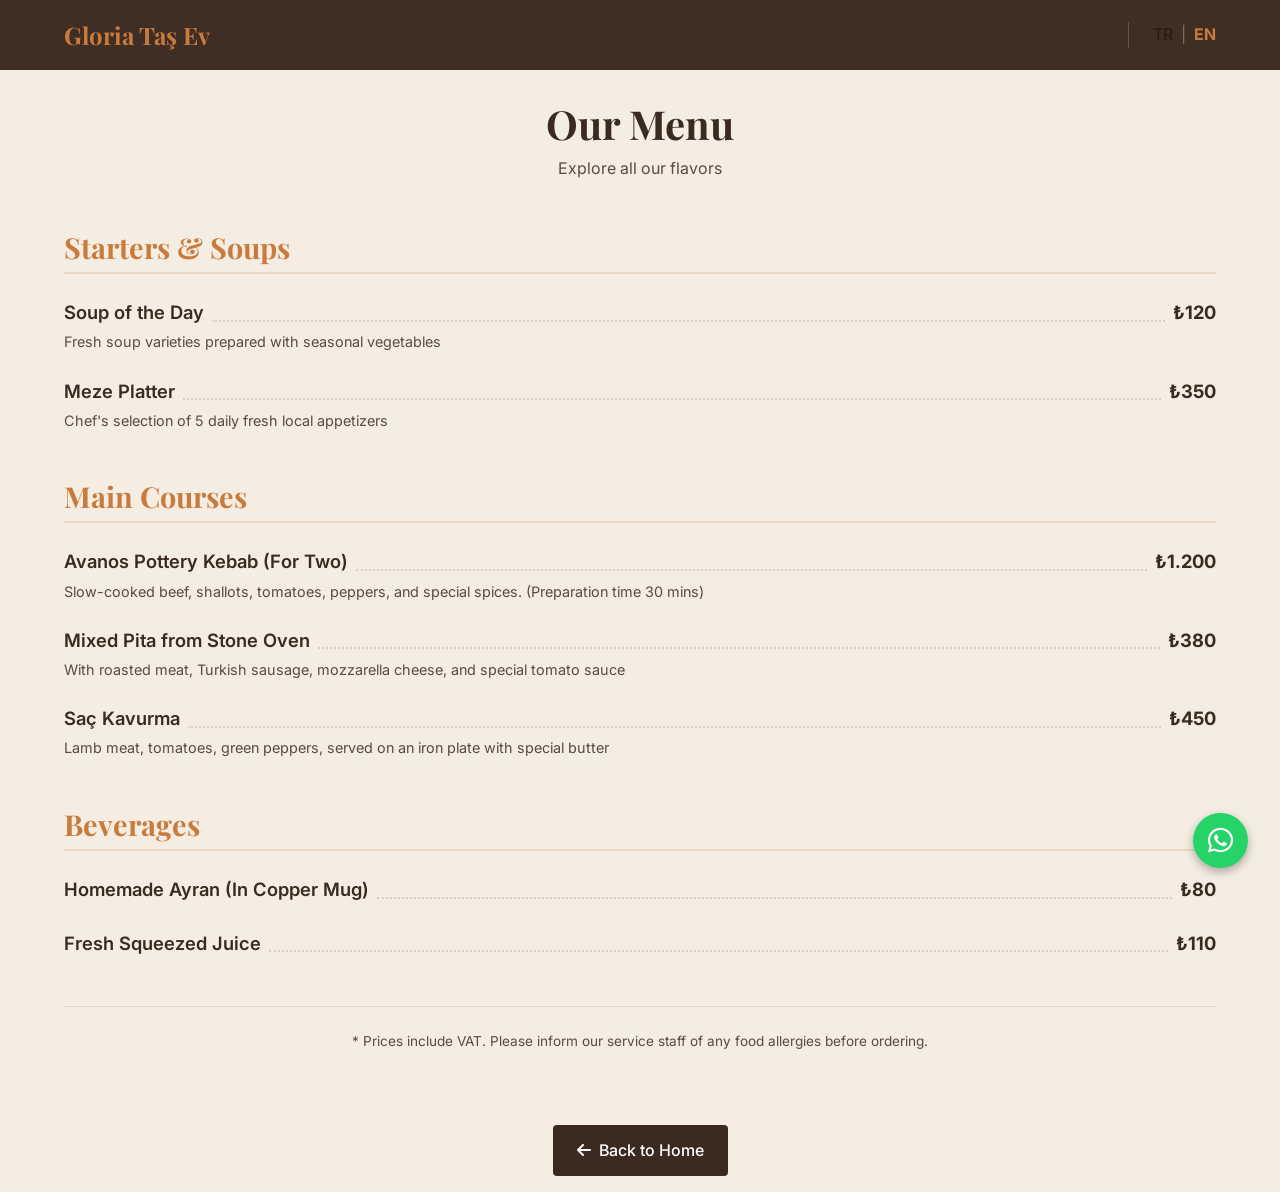
<file: menu-en.html>
<!DOCTYPE html>
<html lang="en">
<head>
    <meta charset="UTF-8">
    <meta name="viewport" content="width=device-width, initial-scale=1.0">
    <title>Gloria Taş Ev — Menu</title>
    
    <!-- SEO & Open Graph Etiketleri -->
    <meta name="description" content="Gloria Taş Ev Menu. Discover authentic Cappadocia flavors and our famous pottery kebab.">
    <link rel="icon" type="image/png" href="favicon.png">
    
    <!-- Dil Alternatifleri (SEO) -->
    <link rel="alternate" hreflang="tr" href="https://www.gloriatasev.com/menu.html">
    <link rel="alternate" hreflang="en" href="https://www.gloriatasev.com/menu-en.html">
    <link rel="alternate" hreflang="x-default" href="https://www.gloriatasev.com/menu.html">
    
    <!-- Google Fonts -->
    <link rel="preconnect" href="https://fonts.googleapis.com">
    <link rel="preconnect" href="https://fonts.gstatic.com" crossorigin>
    <link href="https://fonts.googleapis.com/css2?family=Inter:wght@300;400;500;600&family=Playfair+Display:ital,wght@0,400;0,600;0,700;1,400&display=swap" rel="stylesheet">
    
    <!-- FontAwesome -->
    <link rel="stylesheet" href="https://cdnjs.cloudflare.com/ajax/libs/font-awesome/6.4.0/css/all.min.css">
    
    <link rel="stylesheet" href="style.css">
</head>
<body>
    <!-- Preloader -->
    <div id="preloader">
        <img src="favicon.png" alt="Gloria Taş Ev Logo" class="preloader-logo">
    </div>
    <script>
        window.addEventListener('load', function() {
            setTimeout(function() {
                var p = document.getElementById('preloader');
                if(p) {
                    p.classList.add('fade-out');
                    setTimeout(function() { p.style.display = 'none'; }, 600);
                }
            }, 300);
        });
    </script>

    <nav id="navbar">
        <div class="container nav-container">
            <a href="index-en.html" class="logo">Gloria Taş Ev</a>
            <div class="nav-right">
                <div class="lang-switch">
                    <a href="menu.html">TR</a>
                    <span>|</span>
                    <a href="menu-en.html" class="active">EN</a>
                </div>
            </div>
        </div>
    </nav>

    <div class="container" style="margin-top: 100px;">
        <div class="page-header">
            <h1 class="page-title">Our Menu</h1>
            <p style="color: var(--color-text-light);">Explore all our flavors</p>
        </div>

        <!-- Kategori 1 -->
        <div class="menu-category">
            <h2 class="menu-category-title">Starters & Soups</h2>
            
            <div class="menu-item-wrapper">
                <div class="menu-item-row">
                    <span class="menu-item-name">Soup of the Day</span>
                    <div class="menu-dots"></div>
                    <span class="menu-item-price">₺120</span>
                </div>
                <div class="menu-item-desc">Fresh soup varieties prepared with seasonal vegetables</div>
            </div>

            <div class="menu-item-wrapper">
                <div class="menu-item-row">
                    <span class="menu-item-name">Meze Platter</span>
                    <div class="menu-dots"></div>
                    <span class="menu-item-price">₺350</span>
                </div>
                <div class="menu-item-desc">Chef's selection of 5 daily fresh local appetizers</div>
            </div>
        </div>

        <!-- Kategori 2 -->
        <div class="menu-category">
            <h2 class="menu-category-title">Main Courses</h2>
            
            <div class="menu-item-wrapper">
                <div class="menu-item-row">
                    <span class="menu-item-name">Avanos Pottery Kebab (For Two)</span>
                    <div class="menu-dots"></div>
                    <span class="menu-item-price">₺1.200</span>
                </div>
                <div class="menu-item-desc">Slow-cooked beef, shallots, tomatoes, peppers, and special spices. (Preparation time 30 mins)</div>
            </div>

            <div class="menu-item-wrapper">
                <div class="menu-item-row">
                    <span class="menu-item-name">Mixed Pita from Stone Oven</span>
                    <div class="menu-dots"></div>
                    <span class="menu-item-price">₺380</span>
                </div>
                <div class="menu-item-desc">With roasted meat, Turkish sausage, mozzarella cheese, and special tomato sauce</div>
            </div>
            
            <div class="menu-item-wrapper">
                <div class="menu-item-row">
                    <span class="menu-item-name">Saç Kavurma</span>
                    <div class="menu-dots"></div>
                    <span class="menu-item-price">₺450</span>
                </div>
                <div class="menu-item-desc">Lamb meat, tomatoes, green peppers, served on an iron plate with special butter</div>
            </div>
        </div>

        <!-- Kategori 3 -->
        <div class="menu-category">
            <h2 class="menu-category-title">Beverages</h2>
            
            <div class="menu-item-wrapper">
                <div class="menu-item-row">
                    <span class="menu-item-name">Homemade Ayran (In Copper Mug)</span>
                    <div class="menu-dots"></div>
                    <span class="menu-item-price">₺80</span>
                </div>
            </div>

            <div class="menu-item-wrapper">
                <div class="menu-item-row">
                    <span class="menu-item-name">Fresh Squeezed Juice</span>
                    <div class="menu-dots"></div>
                    <span class="menu-item-price">₺110</span>
                </div>
            </div>
        </div>
        
        <!-- Not kısmı -->
        <div style="margin-top: 3rem; text-align: center; font-size: 0.85rem; color: var(--color-text-light); border-top: 1px solid rgba(0,0,0,0.1); padding-top: 1.5rem;">
            * Prices include VAT. Please inform our service staff of any food allergies before ordering.
        </div>

        <div style="text-align: center; margin-top: 2.5rem; padding-bottom: 1rem;">
            <a href="index-en.html" class="back-btn"><i class="fa-solid fa-arrow-left"></i> Back to Home</a>
        </div>
    </div>

    <!-- Floating Buttons -->
    <div class="floating-container">
        <button id="scrollTopBtn" class="float-btn scroll-top-btn" aria-label="Back to Top">
            <i class="fa-solid fa-arrow-up"></i>
        </button>
        <a href="https://wa.me/905439011351" target="_blank" class="float-btn whatsapp-btn" aria-label="WhatsApp">
            <i class="fa-brands fa-whatsapp"></i>
        </a>
    </div>

    <script>
        document.addEventListener('DOMContentLoaded', () => {
            const scrollTopBtn = document.getElementById('scrollTopBtn');
            if (scrollTopBtn) {
                window.addEventListener('scroll', () => {
                    if (window.scrollY > 300) {
                        scrollTopBtn.classList.add('visible');
                    } else {
                        scrollTopBtn.classList.remove('visible');
                    }
                });

                scrollTopBtn.addEventListener('click', () => {
                    window.scrollTo({ top: 0, behavior: 'smooth' });
                });
            }
        });
    </script>
</body>
</html>
</file>
<file: style.css>
/* ==========================================================================
           CSS VARIABLES & DESIGN TOKENS
           ========================================================================== */
        :root {
            /* Renk Paleti */
            --color-dark-brown: #3B2A20;
            --color-warm-amber: #C97B3D;
            --color-cream-bg: #F5EDE2;
            --color-dark-green: #4A5D3A; /* Vurgu Rengi */
            
            /* Genel Metin Renkleri */
            --color-text: #2A1C15;
            --color-text-light: #5A4A40;
            --color-white: #FFFFFF;
            
            /* Tipografi */
            --font-heading: 'Playfair Display', serif;
            --font-body: 'Inter', sans-serif;
            
            /* Animasyon / Geçiş */
            --transition: background-color 0.3s ease, color 0.3s ease, border-color 0.3s ease, box-shadow 0.3s ease, transform 0.3s ease, opacity 0.3s ease, visibility 0.3s ease;
        }

        /* ==========================================================================
           RESET & BASE STYLES
           ========================================================================== */
        * {
            margin: 0;
            padding: 0;
            box-sizing: border-box;
        }

        html {
            scroll-behavior: smooth;
            font-size: 16px;
        }

        body {
            font-family: var(--font-body);
            background-color: var(--color-cream-bg);
            color: var(--color-text);
            line-height: 1.6;
            overflow-x: hidden;
        }

        h1, h2, h3, h4, h5, h6 {
            font-family: var(--font-heading);
            color: var(--color-dark-brown);
            line-height: 1.2;
            margin-bottom: 1rem;
        }

        a {
            text-decoration: none;
            color: inherit;
        }

        ul {
            list-style: none;
        }

        img {
            max-width: 100%;
            height: auto;
            display: block;
        }

        .container {
            width: 100%;
            max-width: 1200px;
            margin: 0 auto;
            padding: 0 1.5rem;
        }

        .section {
            padding: 5rem 0;
        }

        .text-center {
            text-align: center;
        }

        .section-title {
            font-size: 2.5rem;
            margin-bottom: 3rem;
            position: relative;
            display: inline-block;
        }

        /* Başlıkların altındaki amber renkli çizgi */
        .section-title::after {
            content: '';
            position: absolute;
            bottom: -10px;
            left: 50%;
            transform: translateX(-50%);
            width: 50px;
            height: 3px;
            background-color: var(--color-warm-amber);
            border-radius: 2px;
        }

        /* ==========================================================================
           BUTTONS
           ========================================================================== */
        .btn {
            display: inline-flex;
            align-items: center;
            justify-content: center;
            gap: 0.5rem;
            padding: 0.8rem 1.8rem;
            border-radius: 4px;
            font-weight: 500;
            font-family: var(--font-body);
            cursor: pointer;
            transition: var(--transition);
            border: none;
            font-size: 1rem;
        }

        .btn-primary {
            background-color: var(--color-warm-amber);
            color: var(--color-white);
            box-shadow: 0 4px 6px rgba(201, 123, 61, 0.2);
        }

        .btn-primary:hover, .btn-primary:active {
            background-color: #b06830;
            transform: translateY(-2px);
            box-shadow: 0 6px 12px rgba(201, 123, 61, 0.3);
        }

        .btn-outline {
            background-color: transparent;
            color: var(--color-white);
            border: 2px solid var(--color-white);
        }

        .btn-outline:hover, .btn-outline:active {
            background-color: var(--color-white);
            color: var(--color-dark-brown);
        }

        /* ==========================================================================
           NAVIGATION
           ========================================================================== */
        nav {
            position: fixed;
            top: 0;
            left: 0;
            width: 100%;
            background-color: rgba(59, 42, 32, 0.98); /* Solid — backdrop-filter kaldırıldı (perf) */
            z-index: 1000;
            padding: 1rem 0;
            transition: var(--transition);
        }

        .nav-container {
            display: flex;
            justify-content: space-between;
            align-items: center;
        }

        .logo {
            font-family: var(--font-heading);
            font-size: 1.5rem;
            color: var(--color-warm-amber);
            font-weight: 700;
        }

        .nav-links {
            display: flex;
            gap: 1.5rem;
        }

        .nav-links a {
            color: var(--color-cream-bg);
            font-size: 0.95rem;
            transition: var(--transition);
            font-weight: 500;
        }

        .nav-links a:hover {
            color: var(--color-warm-amber);
        }

        .nav-right {
            display: flex;
            align-items: center;
        }

        .mobile-menu-btn {
            display: none;
            color: var(--color-cream-bg);
            font-size: 1.5rem;
            background: none;
            border: none;
            cursor: pointer;
        }
        
        .lang-switch {
            display: flex;
            align-items: center;
            gap: 0.5rem;
            border-left: 1px solid rgba(255,255,255,0.2);
            padding-left: 1.5rem;
            margin-left: 1.5rem;
        }
        
        .lang-switch a {
            font-weight: 500;
        }
        
        .lang-switch a.active {
            color: var(--color-warm-amber);
            font-weight: 700;
        }
        
        .lang-switch span {
            color: rgba(255,255,255,0.3);
        }

        /* ==========================================================================
           1. HERO SECTION
           ========================================================================== */
        #hero {
            height: 100vh;
            min-height: 600px;
            position: relative;
            display: flex;
            align-items: center;
            justify-content: center;
            color: var(--color-white);
            text-align: center;
            padding-top: 60px; /* Navbar yüksekliği kadar offset */
        }

        /* Arkaplan için placeholder. Gerçek görsel eklendiğinde url() kısmını güncelleyin */
        .hero-bg {
            position: absolute;
            top: 0;
            left: 0;
            width: 100%;
            height: 100%;
            background: linear-gradient(rgba(59, 42, 32, 0.7), rgba(59, 42, 32, 0.85)), url('images/hero-bg.png');
            background-size: cover;
            background-position: center;
            z-index: -1;
        }

        .hero-content {
            max-width: 800px;
            padding: 2rem;
        }

        .hero-title {
            color: var(--color-white);
            font-size: 3.5rem;
            margin-bottom: 1rem;
            text-shadow: 2px 2px 4px rgba(0,0,0,0.5);
        }

        .hero-subtitle {
            font-size: 1.25rem;
            font-weight: 300;
            margin-bottom: 2rem;
            text-shadow: 1px 1px 2px rgba(0,0,0,0.5);
        }

        .badge-container {
            display: flex;
            flex-direction: column;
            align-items: center;
            gap: 0.5rem;
            margin-bottom: 2.5rem;
        }

        .rating-badge {
            display: inline-flex;
            align-items: center;
            justify-content: center;
            flex-wrap: wrap;
            text-align: center;
            gap: 0.5rem;
            background-color: rgba(255, 255, 255, 0.15); /* backdrop-filter kaldırıldı (perf) */
            padding: 0.5rem 1rem;
            border-radius: 50px;
            border: 1px solid rgba(255, 255, 255, 0.2);
            font-weight: 500;
            transition: background-color 0.3s ease;
        }

        .rating-badge:hover {
            background-color: rgba(255, 255, 255, 0.25);
            /* transform kaldırıldı (perf) */
        }

        .stars {
            color: #FFD700;
            font-size: 1rem;
            white-space: nowrap;
        }

        .price-badge {
            font-size: 0.95rem;
            color: #e0e0e0;
        }

        .hero-buttons {
            display: flex;
            gap: 1rem;
            justify-content: center;
            flex-wrap: wrap;
        }

        /* ==========================================================================
           2. ABOUT SECTION
           ========================================================================== */
        #hakkimizda {
            background-color: var(--color-cream-bg);
        }

        .about-content {
            max-width: 800px;
            margin: 0 auto;
            text-align: center;
        }

        .about-text {
            font-size: 1.15rem;
            color: var(--color-text-light);
            margin-bottom: 3rem;
            line-height: 1.8;
        }

        .about-content {
            text-align: center;
            width: 100%;
        }

        .service-options {
            display: grid;
            grid-template-columns: repeat(3, 1fr);
            gap: 2rem;
            width: 100%;
            max-width: 640px;
            margin: 0 auto;
        }

        .service-item {
            display: flex;
            flex-direction: column;
            align-items: center;
            justify-content: flex-start;
            gap: 0.8rem;
            width: 100%;
            min-width: 0;
        }

        .service-icon {
            width: 60px;
            height: 60px;
            background-color: var(--color-dark-brown);
            color: var(--color-warm-amber);
            border-radius: 50%;
            display: flex;
            align-items: center;
            justify-content: center;
            font-size: 1.5rem;
            transition: var(--transition);
        }

        .service-item:hover .service-icon {
            transform: scale(1.1);
            background-color: var(--color-dark-green);
            color: var(--color-white);
        }

        .service-text {
            font-weight: 600;
            color: var(--color-dark-brown);
            text-align: center;
            word-break: break-word;
            font-size: 0.95rem;
        }

        /* ==========================================================================
           3. MENU SECTION
           ========================================================================== */
        #menu {
            background-color: var(--color-white);
        }

        .menu-grid {
            display: grid;
            grid-template-columns: repeat(auto-fit, minmax(300px, 1fr));
            gap: 2.5rem;
            max-width: 900px;
            margin: 0 auto;
        }

        .menu-card {
            background-color: var(--color-cream-bg);
            border-radius: 8px;
            overflow: hidden;
            box-shadow: 0 10px 20px rgba(0,0,0,0.05);
            transition: var(--transition);
            position: relative;
            display: flex;
            flex-direction: column;
        }

        .menu-card:hover {
            box-shadow: 0 15px 30px rgba(0,0,0,0.14);
            /* transform kaldırıldı (perf) */
        }

        .signature-badge {
            position: absolute;
            top: 1rem;
            right: 1rem;
            background-color: var(--color-dark-green);
            color: var(--color-white);
            padding: 0.4rem 1rem;
            border-radius: 20px;
            font-size: 0.8rem;
            font-weight: 600;
            z-index: 2;
            box-shadow: 0 2px 5px rgba(0,0,0,0.2);
            letter-spacing: 0.5px;
        }

        /* Görsel Placeholder. Gerçek görsel eklendiğinde bunu silip img etiketini kullanın */
        .menu-img-placeholder {
            width: 100%;
            height: 250px;
            background-color: #dcd0c0;
            display: flex;
            align-items: center;
            justify-content: center;
            color: var(--color-text-light);
            font-size: 2.5rem;
        }
        
        .menu-img {
            width: 100%;
            height: 250px;
            object-fit: cover;
        }

        .menu-card-content {
            padding: 1.5rem;
            text-align: center;
            flex-grow: 1;
        }

        .menu-title {
            font-size: 1.5rem;
            margin-bottom: 0.5rem;
        }

        .menu-desc {
            color: var(--color-text-light);
            font-size: 0.95rem;
        }

        /* Kapsamlı (QR) Menü Stilleri */
        .full-menu-container {
            max-width: 800px;
            margin: 5rem auto 4rem; /* Alta boşluk eklendi */
            text-align: left;
            background-color: var(--color-cream-bg);
            padding: 3rem;
            border-radius: 8px;
            box-shadow: 0 10px 30px rgba(0,0,0,0.05);
        }
        
        .menu-category {
            margin-bottom: 3rem;
        }
        
        .menu-category:last-child {
            margin-bottom: 0;
        }
        
        .menu-category-title {
            font-family: var(--font-heading);
            font-size: 1.8rem;
            color: var(--color-warm-amber);
            border-bottom: 2px solid rgba(201, 123, 61, 0.2);
            padding-bottom: 0.5rem;
            margin-bottom: 1.5rem;
        }
        
        .menu-item-wrapper {
            margin-bottom: 1.5rem;
        }
        
        .menu-item-wrapper:last-child {
            margin-bottom: 0;
        }
        
        .menu-item-row {
            display: flex;
            align-items: flex-end;
            margin-bottom: 0.3rem;
        }
        
        .menu-item-name {
            font-weight: 600;
            font-size: 1.15rem;
            color: var(--color-dark-brown);
        }
        
        .menu-dots {
            flex-grow: 1;
            border-bottom: 2px dotted rgba(59, 42, 32, 0.15);
            margin: 0 0.5rem;
            position: relative;
            top: -6px;
        }
        
        .menu-item-price {
            font-weight: 700;
            color: var(--color-dark-brown);
            font-size: 1.15rem;
        }
        
        .menu-item-desc {
            font-size: 0.9rem;
            color: var(--color-text-light);
            line-height: 1.4;
            padding-right: 4rem;
        }

        /* ==========================================================================
           4. GALLERY SECTION
           ========================================================================== */
        #galeri {
            background-color: var(--color-cream-bg);
        }

        #galeri {
            position: relative;
        }

        #galeri::after {
            content: '';
            position: absolute;
            top: 0;
            right: 0;
            width: 40px;
            height: 100%;
            background: linear-gradient(to left, var(--color-cream-bg) 0%, transparent 100%);
            pointer-events: none;
            z-index: 2;
        }

        .gallery-wrapper {
            position: relative;
            width: 100%;
            max-width: 1200px;
            margin: 0 auto;
            overflow: visible;
        }

        .gallery-nav-btn {
            display: none;
        }

        .gallery-grid {
            display: flex;
            overflow-x: auto;
            scroll-snap-type: x mandatory;
            gap: 1rem;
            padding: 0 1.5rem 1rem;
            scrollbar-width: none;
        }

        .gallery-grid::-webkit-scrollbar {
            display: none;
        }

        .gallery-item {
            flex: 0 0 auto;
            width: 75vw;
            height: auto;
            aspect-ratio: 4 / 3;
            scroll-snap-align: center;
            background-color: #dcd0c0;
            border-radius: 16px;
            overflow: hidden;
            cursor: pointer;
            position: relative;
            display: flex;
            align-items: center;
            justify-content: center;
            color: var(--color-text-light);
            font-size: 2rem;
            background-size: cover;
            background-position: center;
        }

        .gallery-hint {
            font-size: 0.9rem;
            color: var(--color-text-light);
            margin-bottom: 1.5rem;
            font-style: italic;
        }

        @media (min-width: 768px) {
            #galeri .container {
                overflow: visible;
            }

            .gallery-wrapper {
                display: grid;
                grid-template-columns: 56px minmax(0, 1fr) 56px;
                align-items: center;
                column-gap: 0.75rem;
            }

            .gallery-item {
                max-width: 320px;
            }
            .gallery-hint {
                display: none;
            }
            .gallery-nav-btn {
                display: flex;
                position: static;
                width: 44px;
                height: 44px;
                background: rgba(26, 18, 14, 0.8);
                color: var(--color-white);
                border: none;
                border-radius: 50%;
                align-items: center;
                justify-content: center;
                cursor: pointer;
                z-index: 10;
                font-size: 1.2rem;
                transition: opacity 0.2s ease, background 0.3s ease, transform 0.3s ease;
                box-shadow: 0 5px 15px rgba(0,0,0,0.4);
                justify-self: center;
            }
            .gallery-nav-btn.is-hidden {
                display: none !important;
            }
            .gallery-nav-btn:hover {
                background: var(--color-warm-amber);
                transform: scale(1.1);
            }
            .gallery-nav-btn.prev {
                grid-column: 1;
                grid-row: 1;
            }
            .gallery-nav-btn.next {
                grid-column: 3;
                grid-row: 1;
            }
            /* Masaüstünde scrollbar iptal, sadece butonlar */
            .gallery-grid {
                grid-column: 2;
                grid-row: 1;
                scrollbar-width: none;
                padding: 0 0 0;
            }
            .gallery-grid::-webkit-scrollbar {
                display: none;
            }
        }

        /* Hover Overlay */
        .gallery-item::after {
            content: '\f00e'; /* FontAwesome büyüteç ikonu */
            font-family: 'Font Awesome 6 Free';
            font-weight: 900;
            position: absolute;
            top: 0;
            left: 0;
            width: 100%;
            height: 100%;
            background-color: rgba(59, 42, 32, 0.6);
            color: var(--color-white);
            display: flex;
            align-items: center;
            justify-content: center;
            font-size: 2.5rem;
            opacity: 0;
            transition: var(--transition);
        }

        .gallery-item:hover::after {
            opacity: 1;
        }

        /* Lightbox Container */
        .lightbox {
            position: fixed;
            top: 0;
            left: 0;
            width: 100%;
            height: 100%;
            background-color: rgba(0, 0, 0, 0.92);
            display: none;
            align-items: center;
            justify-content: center;
            z-index: 2000;
            opacity: 0;
            transition: opacity 0.35s ease;
        }

        .lightbox.is-open {
            display: flex;
        }

        .lightbox.active {
            opacity: 1;
        }

        .lightbox-content {
            width: 90%;
            max-width: 800px;
            height: 80%;
            background-color: #111;
            display: flex;
            align-items: center;
            justify-content: center;
            color: white;
            font-size: 2rem;
            position: relative;
            border-radius: 16px;
            overflow: hidden;
            transform: scale(0.05);
            transform-origin: center center;
            opacity: 0;
            transition: transform 0.45s cubic-bezier(0.34, 1.56, 0.64, 1),
                        opacity 0.3s ease;
        }

        .lightbox.active .lightbox-content {
            transform: scale(1);
            opacity: 1;
        }
        
        .lightbox-img {
            max-width: 100%;
            max-height: 100%;
            object-fit: contain;
        }

        .lightbox-close {
            position: absolute;
            top: -40px;
            right: 0;
            color: white;
            font-size: 2.5rem;
            cursor: pointer;
            background: none;
            border: none;
            line-height: 1;
        }

        /* ==========================================================================
           5. REVIEWS SECTION
           ========================================================================== */
        #yorumlar {
            background-color: var(--color-dark-brown);
            color: var(--color-white);
        }

        #yorumlar .section-title {
            color: var(--color-warm-amber);
        }
        
        #yorumlar .section-title::after {
            background-color: var(--color-cream-bg);
        }

        .reviews-grid {
            display: grid;
            grid-template-columns: repeat(auto-fit, minmax(300px, 1fr));
            gap: 2rem;
        }

        .review-card {
            background-color: rgba(255, 255, 255, 0.05);
            padding: 2rem;
            border-radius: 8px;
            border: 1px solid rgba(255, 255, 255, 0.1);
            text-align: left;
            position: relative;
        }
        
        .review-card::before {
            content: '\f10d'; /* Quote left icon */
            font-family: 'Font Awesome 6 Free';
            font-weight: 900;
            position: absolute;
            top: 1rem;
            right: 1.5rem;
            font-size: 3rem;
            color: rgba(255, 255, 255, 0.05);
        }

        .review-stars {
            color: #FFD700;
            margin-bottom: 1rem;
            font-size: 0.9rem;
            white-space: nowrap;
        }

        .review-text {
            font-style: italic;
            margin-bottom: 1.5rem;
            color: #e0e0e0;
            font-size: 1rem;
            line-height: 1.7;
        }

        .review-author {
            font-weight: 600;
            font-family: var(--font-heading);
            color: var(--color-warm-amber);
            font-size: 1.2rem;
            border-top: 1px solid rgba(255, 255, 255, 0.1);
            padding-top: 1rem;
        }

        /* ==========================================================================
           6. LOCATION & CONTACT SECTION
           ========================================================================== */
        #konum {
            background-color: var(--color-white);
        }

        .location-grid {
            display: grid;
            grid-template-columns: 1fr 1fr;
            gap: 3rem;
            align-items: center;
        }

        .map-container {
            width: 100%;
            height: 450px;
            border-radius: 8px;
            overflow: hidden;
            box-shadow: 0 4px 15px rgba(0,0,0,0.1);
        }

        .map-container iframe {
            width: 100%;
            height: 100%;
            border: 0;
        }

        .hours-container {
            background-color: var(--color-cream-bg);
            padding: 2.5rem;
            border-radius: 8px;
        }

        .hours-container h3 {
            font-size: 1.8rem;
            margin-bottom: 1.5rem;
            display: flex;
            align-items: center;
            gap: 0.5rem;
        }

        .hours-table {
            width: 100%;
            border-collapse: collapse;
        }

        .hours-table tr {
            border-bottom: 1px solid rgba(59, 42, 32, 0.1);
        }

        .hours-table tr:last-child {
            border-bottom: none;
        }

        .hours-table td {
            padding: 1rem 0;
            color: var(--color-text);
        }

        .hours-table td:last-child {
            text-align: right;
            font-weight: 600;
            color: var(--color-warm-amber);
        }

        .address-text {
            margin-top: 2rem;
            padding-top: 1.5rem;
            border-top: 1px solid rgba(59, 42, 32, 0.1);
            font-size: 1rem;
            color: var(--color-text-light);
            line-height: 1.5;
        }

        /* ==========================================================================
           7. FOOTER
           ========================================================================== */
        footer {
            background-color: #1A120E;
            color: rgba(255, 255, 255, 0.7);
            padding: 4rem 0 1.5rem;
            text-align: center;
        }

        .footer-flex-row {
            display: flex;
            align-items: center;
            justify-content: center;
            gap: 2.5rem;
            flex-wrap: wrap;
            margin-bottom: 2.5rem;
        }

        .footer-logo {
            font-family: var(--font-heading);
            font-size: 2.2rem;
            color: var(--color-warm-amber);
            margin: 0;
        }

        .footer-phone {
            display: inline-flex;
            align-items: center;
            gap: 0.5rem;
            font-size: 1.5rem;
            color: var(--color-white);
            margin: 0;
            transition: var(--transition);
        }

        .footer-phone:hover {
            color: var(--color-warm-amber);
        }

        .social-link {
            width: 45px;
            height: 45px;
            background-color: rgba(255, 255, 255, 0.1);
            border-radius: 50%;
            display: flex;
            align-items: center;
            justify-content: center;
            color: var(--color-white);
            font-size: 1.2rem;
            margin: 0;
            transition: var(--transition);
        }

        .social-link:hover {
            background-color: var(--color-warm-amber);
            color: var(--color-white);
            /* transform kaldırıldı (perf) */
        }

        .copyright {
            font-size: 0.85rem;
            border-top: 1px solid rgba(255, 255, 255, 0.1);
            padding-top: 1.5rem;
        }

        /* ==========================================================================
           RESPONSIVE DESIGN (Mobile First Approach Handled via Max-Widths)
           ========================================================================== */
        @media (max-width: 992px) {
            .hero-title { font-size: 3rem; }
            .location-grid { grid-template-columns: 1fr; gap: 2rem; }
            .map-container { height: 350px; }
        }

        @media (max-width: 768px) {
            .mobile-menu-btn { 
                display: block; 
                margin-left: 1.5rem;
            }
            
            /* Mobil Menü */
            .nav-links {
                position: absolute;
                top: 100%;
                left: 0;
                width: 100%;
                background-color: rgba(59, 42, 32, 0.98);
                flex-direction: column;
                gap: 0;
                max-height: 0;
                overflow: hidden;
                transition: max-height 0.3s ease;
            }

            .nav-links.active {
                max-height: 300px;
            }

            .footer-flex-row {
                flex-direction: column;
                gap: 1.5rem;
            }

            .nav-links li {
                width: 100%;
                text-align: center;
                border-bottom: 1px solid rgba(255, 255, 255, 0.05);
            }
            
            .lang-switch {
                border-left: none;
                padding-left: 0;
            }

            .nav-links a {
                display: block;
                padding: 1.2rem;
            }

            .menu-item-desc {
                padding-right: 0;
            }

            /* Diğer Bölümler */
            .hero-title { font-size: 2.2rem; }
            .hero-subtitle { font-size: 1.1rem; }
            
            .hero-buttons { flex-direction: column; width: 100%; max-width: 300px; margin: 0 auto; }
            .btn { width: 100%; }
            
            .service-options { 
                grid-template-columns: repeat(3, 1fr);
                gap: 1rem;
                max-width: 100%;
            }
            
            .service-item {
                width: 100%;
                max-width: none;
            }
            
            .service-icon {
                width: 50px;
                height: 50px;
                font-size: 1.2rem;
            }
            
            .service-text {
                font-size: 0.85rem;
                line-height: 1.2;
            }
            
            .section { padding: 4rem 0; }
            .section-title { font-size: 2rem; }
            
            /* Mobil Yorumlar Slider (Yatay Kaydırma) */
            .reviews-grid {
                display: flex;
                flex-wrap: nowrap;
                overflow-x: auto;
                scroll-snap-type: x mandatory;
                padding-bottom: 1.5rem;
                gap: 1rem;
                -ms-overflow-style: none;  /* IE ve Edge için scrollbar gizleme */
                scrollbar-width: none;  /* Firefox için scrollbar gizleme */
            }

            .reviews-grid::-webkit-scrollbar {
                display: none; /* Chrome, Safari ve Opera için scrollbar gizleme */
            }

            .review-card {
                flex: 0 0 85%; /* Ekranın %85'ini kaplasın, yandaki kartın ucu görünsün */
                scroll-snap-align: center;
            }
            
            .lightbox-close { top: -45px; right: 5px; }
        }
    
/* ==========================================================================
   8. MENU PAGE SPECIFIC
   ========================================================================== */
.page-header {
    text-align: center;
    margin-bottom: 3rem;
}

.page-title {
    font-family: var(--font-heading);
    font-size: 2.5rem;
    color: var(--color-dark-brown);
    margin-bottom: 0.5rem;
}

.back-btn {
    display: inline-flex;
    align-items: center;
    gap: 0.5rem;
    background-color: var(--color-dark-brown);
    color: white;
    padding: 0.8rem 1.5rem;
    border-radius: 4px;
    font-weight: 500;
    transition: var(--transition);
    margin-top: 2rem;
}
.back-btn:hover { background-color: var(--color-warm-amber); }/* ==========================================================================
   9. FLOATING BUTTONS
   ========================================================================== */
.floating-container {
    position: fixed;
    bottom: 2rem;
    right: 2rem;
    display: flex;
    flex-direction: column;
    gap: 1rem;
    z-index: 1000;
}

.float-btn {
    width: 55px;
    height: 55px;
    border-radius: 50%;
    display: flex;
    align-items: center;
    justify-content: center;
    color: white;
    font-size: 1.8rem;
    box-shadow: 0 4px 10px rgba(0,0,0,0.3);
    transition: var(--transition);
    text-decoration: none;
    border: none;
    cursor: pointer;
}

.float-btn:hover {
    box-shadow: 0 6px 16px rgba(0,0,0,0.25);
    color: white;
    /* transform kaldırıldı (perf) */
}

.whatsapp-btn {
    background-color: #25D366;
}

.whatsapp-btn:hover {
    background-color: #128C7E;
}

.scroll-top-btn {
    background-color: var(--color-dark-brown);
    font-size: 1.5rem;
    opacity: 0;
    visibility: hidden;
}

.scroll-top-btn.visible {
    opacity: 1;
    visibility: visible;
}

.scroll-top-btn:hover {
    background-color: var(--color-warm-amber);
}

@media (max-width: 768px) {
    .floating-container {
        bottom: 1.5rem;
        right: 1.5rem;
    }
    .float-btn {
        width: 50px;
        height: 50px;
        font-size: 1.5rem;
    }
}

/* ==========================================================================
   PRELOADER
   ========================================================================== */
#preloader {
    position: fixed;
    top: 0; left: 0; width: 100%; height: 100%;
    background-color: #1A120E;
    z-index: 9999;
    display: flex;
    align-items: center;
    justify-content: center;
    transition: opacity 0.6s ease-out, visibility 0.6s ease-out;
}

#preloader.fade-out {
    opacity: 0;
    visibility: hidden;
}

.preloader-logo {
    width: 140px;
    height: 140px;
    border-radius: 50%;
    animation: pulse 1.5s infinite ease-in-out alternate;
    box-shadow: 0 10px 30px rgba(0,0,0,0.5);
}

@keyframes pulse {
    0% { transform: scale(0.95); opacity: 0.8; }
    100% { transform: scale(1.05); opacity: 1; }
}

/* ==========================================================================
   MENU CHOICE MODAL
   ========================================================================== */
.menu-choice-overlay {
    position: fixed; top: 0; left: 0; width: 100%; height: 100%;
    background: rgba(0, 0, 0, 0.88); /* backdrop-filter kaldırıldı (perf) */
    z-index: 10000;
    display: flex;
    align-items: center; justify-content: center;
    opacity: 0; visibility: hidden;
    transition: opacity 0.3s ease, visibility 0.3s ease;
}
.menu-choice-overlay.active { opacity: 1; visibility: visible; }
.menu-choice-content {
    background: var(--color-bg, #1A120E);
    border: 1px solid var(--color-dark-brown);
    border-radius: 20px;
    padding: 2.5rem 2rem;
    width: 90%; max-width: 400px;
    text-align: center;
    transform: scale(0.9); transition: transform 0.3s ease;
    box-shadow: 0 15px 35px rgba(0,0,0,0.5);
    position: relative;
}
.menu-choice-overlay.active .menu-choice-content { transform: scale(1); }
.menu-choice-title {
    font-family: var(--font-heading);
    color: var(--color-warm-amber);
    font-size: 1.8rem; margin-bottom: 0.5rem;
}
.menu-choice-desc {
    color: var(--color-cream-bg); opacity: 0.8;
    margin-bottom: 2rem; font-size: 0.95rem;
}
.menu-choice-btn {
    display: block; width: 100%;
    padding: 1rem; margin-bottom: 1rem;
    border-radius: 12px;
    text-decoration: none; font-weight: 600;
    transition: var(--transition);
    font-family: var(--font-body);
}
.menu-choice-btn.modern {
    background: var(--color-dark-green); color: white;
}
.menu-choice-btn.classic {
    background: transparent; border: 1px solid var(--color-warm-amber);
    color: var(--color-warm-amber);
}
.menu-choice-close {
    position: absolute; top: 1rem; right: 1rem;
    background: none; border: none; color: var(--color-cream-bg); opacity: 0.5;
    font-size: 1.2rem; cursor: pointer;
}
</file>
